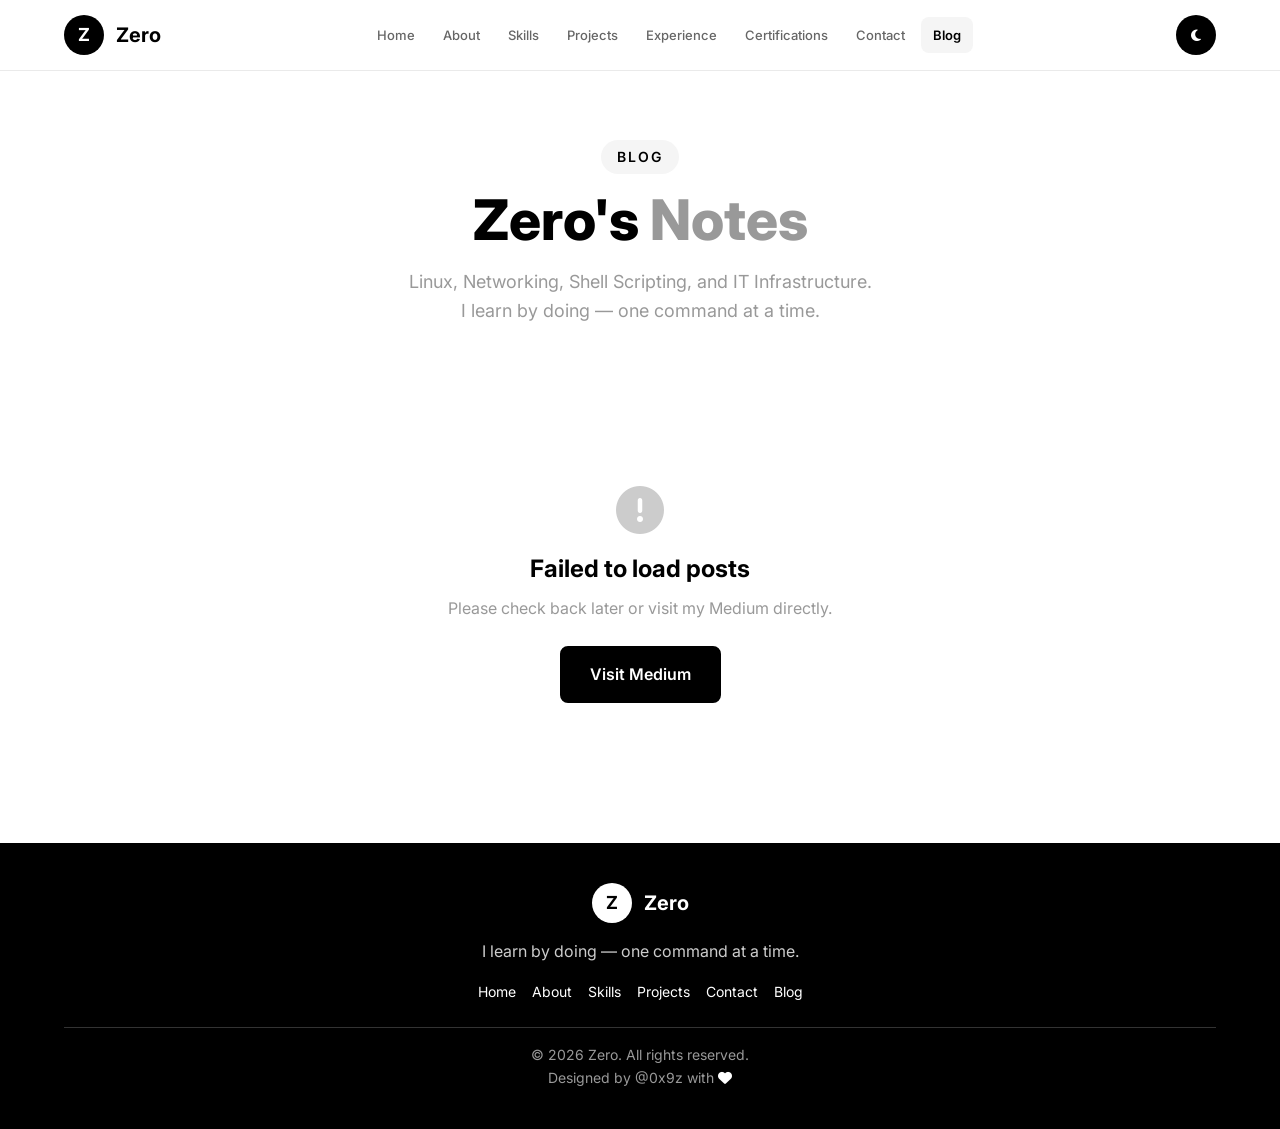
<file: index.html>
<!DOCTYPE html>
<html lang="en">
<head>
    <meta charset="UTF-8">
    <meta name="viewport" content="width=device-width, initial-scale=1.0, viewport-fit=cover, maximum-scale=5">
    <meta name="format-detection" content="telephone=no">
    <meta name="mobile-web-app-capable" content="yes">
    <meta name="apple-mobile-web-app-capable" content="yes">
    <meta name="apple-mobile-web-app-status-bar-style" content="default">
    <title>Zero - Blog | Linux & IT Infrastructure</title>
    <meta name="description" content="Zero's Blog - Linux, Networking, Shell Scripting, CCNA Journey, and IT Infrastructure tutorials.">
    <meta name="keywords" content="Zero.ma, Linux, Networking, CCNA, Shell Scripting, IT Infrastructure, Blog, Zero, Morocco, Moroccan IT Portfolio, Moroccan IT Blog">
    <meta name="author" content="Zero">
    <meta name="theme-color" content="#000000">
    <meta name="robots" content="index, follow">
    <link rel="canonical" href="https://blog.zero.ma/">
    
    <!-- Preconnect -->
    <link rel="preconnect" href="https://fonts.googleapis.com">
    <link rel="preconnect" href="https://fonts.gstatic.com" crossorigin>
    <link rel="preconnect" href="https://cdnjs.cloudflare.com" crossorigin>
    <link rel="dns-prefetch" href="https://fonts.googleapis.com">
    <link rel="dns-prefetch" href="https://fonts.gstatic.com">
    <link rel="dns-prefetch" href="https://cdnjs.cloudflare.com">
    <link rel="dns-prefetch" href="https://api.rss2json.com">
    
    <!-- Open Graph -->
    <meta property="og:type" content="website">
    <meta property="og:site_name" content="Zero - Blog">
    <meta property="og:title" content="Zero - Linux & IT Infrastructure Blog">
    <meta property="og:description" content="Linux, Networking, Shell Scripting, CCNA Journey, and IT Infrastructure tutorials.">
    <meta property="og:url" content="https://blog.zero.ma/">
    <meta property="og:locale" content="en_US">
    <meta name="twitter:card" content="summary_large_image">
    <meta name="twitter:title" content="Zero - Linux & IT Infrastructure Blog">
    <meta name="twitter:description" content="Linux, Networking, Shell Scripting, and IT Infrastructure.">
    
    <!-- Fonts -->
    <link rel="preload" href="https://fonts.googleapis.com/css2?family=Inter:wght@400;500;600;700;800&display=swap" as="style">
    <link rel="stylesheet" href="https://fonts.googleapis.com/css2?family=Inter:wght@400;500;600;700;800&display=swap">
    <link rel="stylesheet" href="https://cdnjs.cloudflare.com/ajax/libs/font-awesome/6.4.0/css/all.min.css">

    <!-- PWA Manifest -->
    <link rel="manifest" href="manifest.json">
    
    <!-- Favicon -->
    <link rel="icon" type="image/svg+xml" href="../favicon.svg">
    <link rel="apple-touch-icon" href="../favicon.svg">
    
    <!-- Critical CSS -->
    <style>
        *,*::before,*::after{box-sizing:border-box;margin:0;padding:0}
        html{scroll-behavior:smooth}
        body{font-family:'Inter',-apple-system,BlinkMacSystemFont,'Segoe UI',sans-serif;background:#ffffff;color:#444444;line-height:1.6;overflow-x:hidden}
        .loading-screen{position:fixed;inset:0;background:#ffffff;display:flex;align-items:center;justify-content:center;z-index:1040}
        .loader-ring{width:50px;height:50px;border:3px solid #eaeaea;border-top-color:#000000;border-radius:50%;animation:spin 0.8s linear infinite}
        @keyframes spin{to{transform:rotate(360deg)}}
    </style>
    
    <!-- Blog CSS -->
    <link rel="stylesheet" href="blog.css">
</head>
<body>
    <!-- Loading Screen -->
    <div id="loading-screen" class="loading-screen">
        <div class="loader-ring"></div>
    </div>

    <!-- Navigation -->
    <nav class="navbar" id="navbar">
        <div class="nav-container">
            <a href="https://zero.ma" class="nav-brand">
                <span class="brand-icon">Z</span>
                <span class="brand-text">Zero</span>
            </a>
            
            <div class="nav-menu" id="nav-menu">
                <a href="https://zero.ma" class="nav-link">Home</a>
                <a href="https://zero.ma/#about" class="nav-link">About</a>
                <a href="https://zero.ma/#skills" class="nav-link">Skills</a>
                <a href="https://zero.ma/#projects" class="nav-link">Projects</a>
                <a href="https://zero.ma/#experience" class="nav-link">Experience</a>
                <a href="https://zero.ma/#certifications" class="nav-link">Certifications</a>
                <a href="https://zero.ma/#contact" class="nav-link">Contact</a>
                <a href="https://blog.zero.ma" class="nav-link active">Blog</a>
            </div>
            
            <div class="nav-controls">
                <button class="theme-toggle" id="theme-toggle" aria-label="Toggle theme">
                    <i class="fas fa-moon" aria-hidden="true"></i>
                </button>
                <button class="nav-toggle" id="nav-toggle" aria-label="Toggle navigation">
                    <span></span>
                    <span></span>
                    <span></span>
                </button>
            </div>
        </div>
    </nav>

    <!-- Blog Header -->
    <header class="blog-header">
        <div class="container">
            <div class="blog-header-content">
                <span class="section-tag">Blog</span>
                <h1 class="blog-title">Zero's <span>Notes</span></h1>
                <p class="blog-subtitle">
                    Linux, Networking, Shell Scripting, and IT Infrastructure.<br>
                    I learn by doing — one command at a time.
                </p>
            </div>
        </div>
    </header>

    <!-- Blog Posts Grid -->
    <main class="blog-main">
        <div class="container">
            <!-- Posts will be loaded here -->
            <div class="blog-grid" id="blog-grid">
                <!-- Loading skeleton -->
                <div class="skeleton-card"></div>
                <div class="skeleton-card"></div>
                <div class="skeleton-card"></div>
                <div class="skeleton-card"></div>
                <div class="skeleton-card"></div>
                <div class="skeleton-card"></div>
            </div>
            
            <!-- Error message -->
            <div class="blog-error" id="blog-error" style="display:none;">
                <i class="fas fa-exclamation-circle"></i>
                <h3>Failed to load posts</h3>
                <p>Please check back later or visit my Medium directly.</p>
                <a href="https://medium.com/@0x9z" target="_blank" rel="noopener noreferrer" class="btn btn-primary">
                    Visit Medium
                </a>
            </div>
        </div>
    </main>

    <!-- Footer -->
    <footer class="footer">
        <div class="container">
            <div class="footer-content">
                <div class="footer-brand">
                    <span class="brand-icon">Z</span>
                    <span class="brand-text">Zero</span>
                </div>
                <p class="footer-text">
                    I learn by doing — one command at a time.
                </p>
                <nav class="footer-links">
                    <a href="https://zero.ma">Home</a>
                    <a href="https://zero.ma/#about">About</a>
                    <a href="https://zero.ma/#skills">Skills</a>
                    <a href="https://zero.ma/#projects">Projects</a>
                    <a href="https://zero.ma/#contact">Contact</a>
                    <a href="https://blog.zero.ma">Blog</a>
                </nav>
            </div>
            <div class="footer-bottom">
                <p>&copy; 2026 Zero. All rights reserved.</p>
                <p>Designed by @0x9z with <i class="fas fa-heart"></i></p>
            </div>
        </div>
    </footer>

    <!-- Back to Top -->
    <button class="back-to-top" id="back-to-top" aria-label="Back to top">
        <i class="fas fa-arrow-up"></i>
    </button>

    <!-- Blog JS -->
    <script src="blog.js"></script>
</body>
</html>
</file>
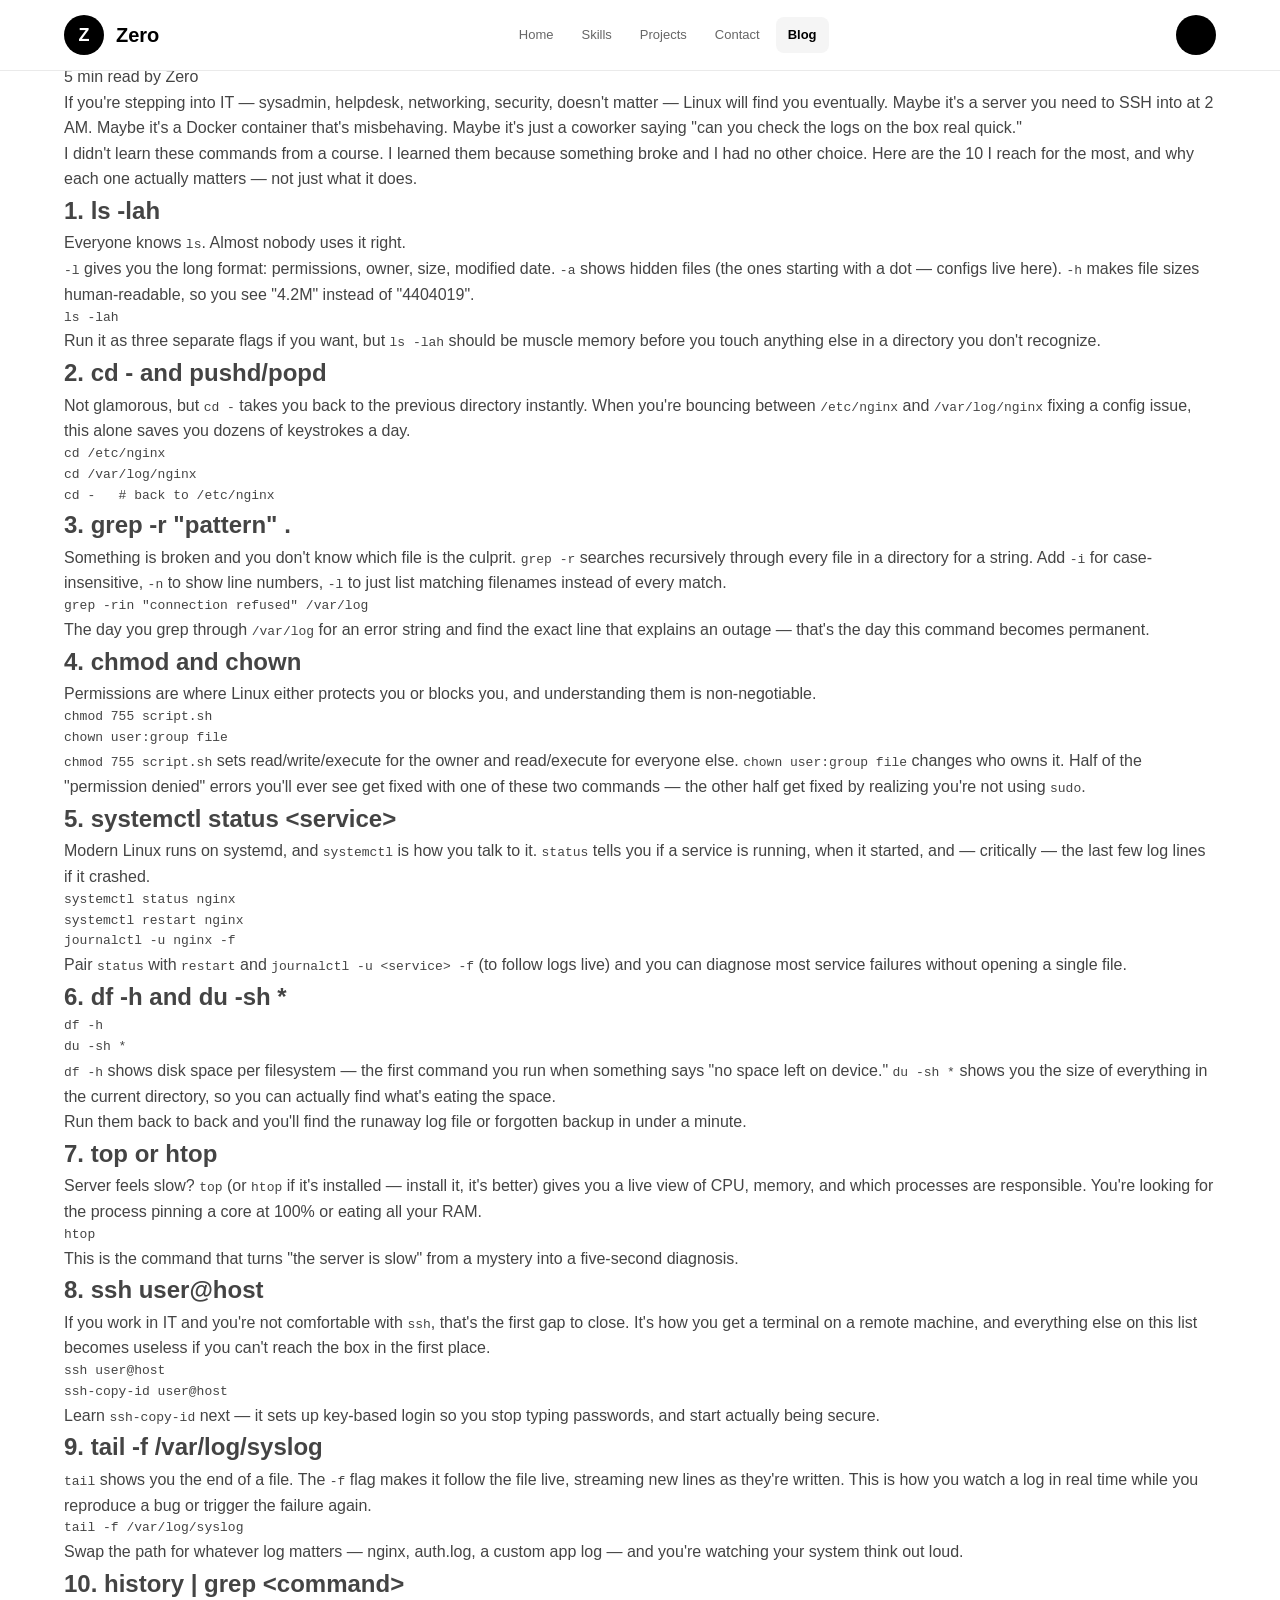
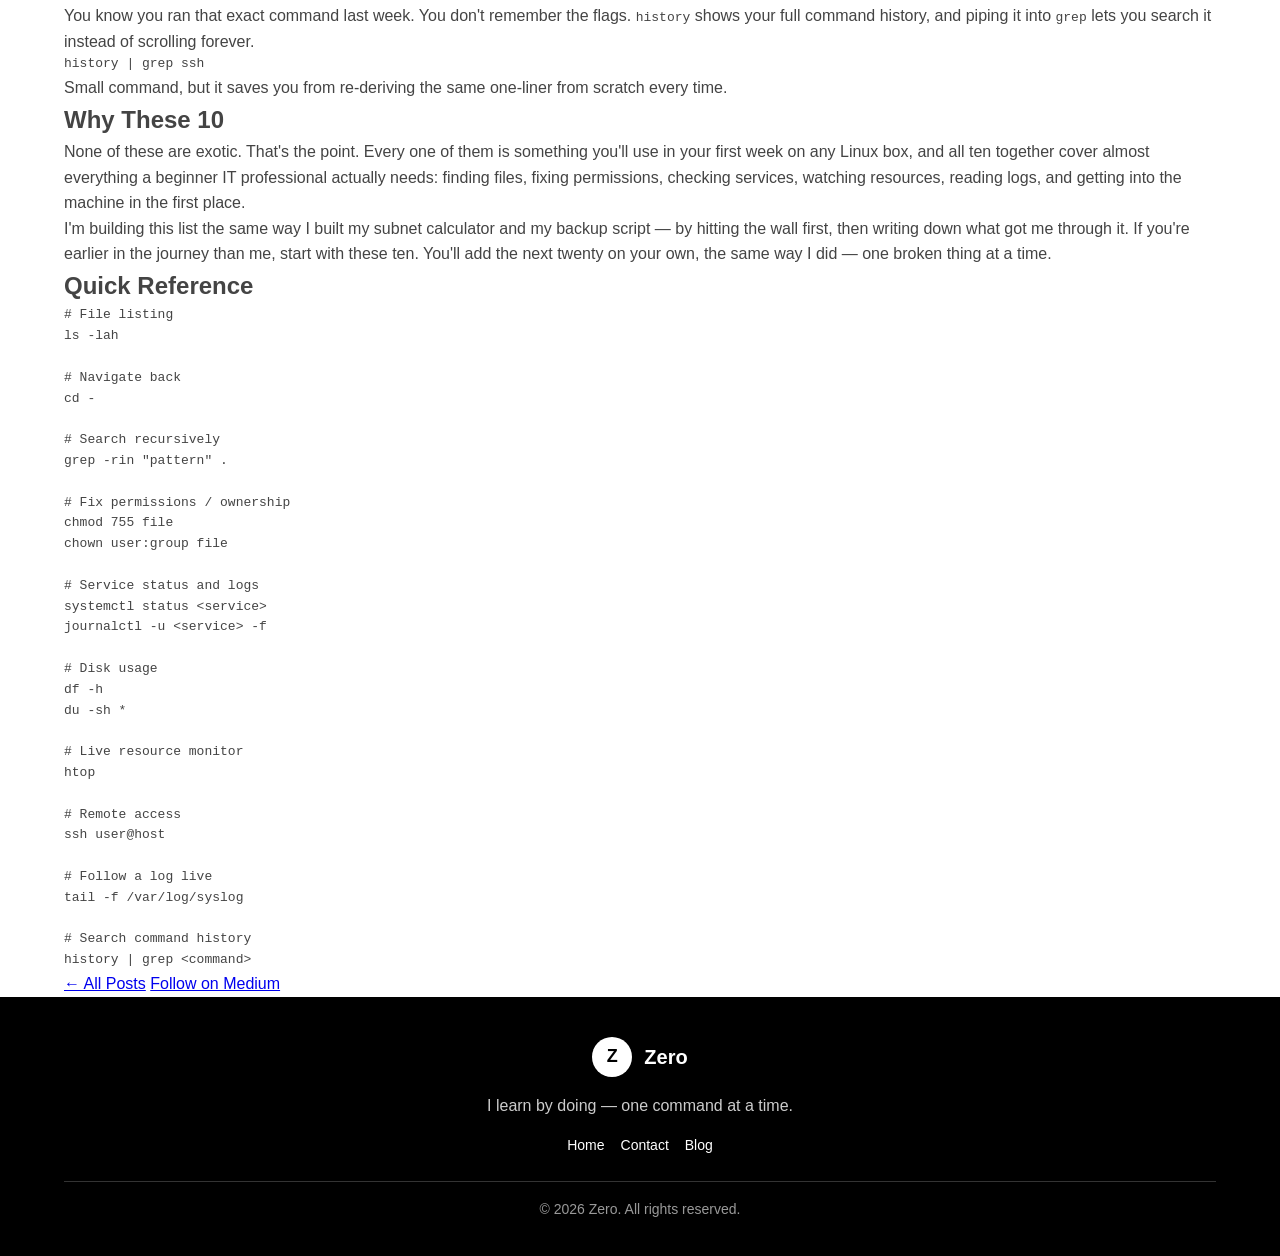
<file: posts/10-linux-commands.html>
<!DOCTYPE html>
<html lang="en">
<head>
    <meta charset="UTF-8">
    <meta name="viewport" content="width=device-width, initial-scale=1.0">
    <title>10 Linux Commands Every IT Professional Must Know — Zero's Blog</title>
    <meta name="description" content="10 Linux Commands Every IT Professional Must Know">
    <link rel="stylesheet" href="../blog.css">
    <link rel="icon" href="../favicon.svg" type="image/svg+xml">
</head>
<body>
    <header class="site-header">
        <a href="../index.html" class="back-link">← Back to Blog</a>
    </header>

    <main class="container">
        <article class="post">
            <header class="post-header">
                <h1>10 Linux Commands Every IT Professional Must Know</h1>

                <div class="post-meta">
                    <span class="date"></span>
                    <span class="read-time">5 min read</span>
                    <span class="author">by Zero</span>
                </div>

            </header>

            <div class="post-content">

<p>If you're stepping into IT — sysadmin, helpdesk, networking, security, doesn't matter — Linux will find you eventually. Maybe it's a server you need to SSH into at 2 AM. Maybe it's a Docker container that's misbehaving. Maybe it's just a coworker saying "can you check the logs on the box real quick."</p>
<p>I didn't learn these commands from a course. I learned them because something broke and I had no other choice. Here are the 10 I reach for the most, and why each one actually matters — not just what it does.</p>

<h2>1. ls -lah</h2>
<p>Everyone knows <code>ls</code>. Almost nobody uses it right.</p>
<p><code>-l</code> gives you the long format: permissions, owner, size, modified date. <code>-a</code> shows hidden files (the ones starting with a dot — configs live here). <code>-h</code> makes file sizes human-readable, so you see "4.2M" instead of "4404019".</p>
<pre><code>ls -lah</code></pre>
<p>Run it as three separate flags if you want, but <code>ls -lah</code> should be muscle memory before you touch anything else in a directory you don't recognize.</p>

<h2>2. cd - and pushd/popd</h2>
<p>Not glamorous, but <code>cd -</code> takes you back to the previous directory instantly. When you're bouncing between <code>/etc/nginx</code> and <code>/var/log/nginx</code> fixing a config issue, this alone saves you dozens of keystrokes a day.</p>
<pre><code>cd /etc/nginx
cd /var/log/nginx
cd -   # back to /etc/nginx</code></pre>

<h2>3. grep -r "pattern" .</h2>
<p>Something is broken and you don't know which file is the culprit. <code>grep -r</code> searches recursively through every file in a directory for a string. Add <code>-i</code> for case-insensitive, <code>-n</code> to show line numbers, <code>-l</code> to just list matching filenames instead of every match.</p>
<pre><code>grep -rin "connection refused" /var/log</code></pre>
<p>The day you grep through <code>/var/log</code> for an error string and find the exact line that explains an outage — that's the day this command becomes permanent.</p>

<h2>4. chmod and chown</h2>
<p>Permissions are where Linux either protects you or blocks you, and understanding them is non-negotiable.</p>
<pre><code>chmod 755 script.sh
chown user:group file</code></pre>
<p><code>chmod 755 script.sh</code> sets read/write/execute for the owner and read/execute for everyone else. <code>chown user:group file</code> changes who owns it. Half of the "permission denied" errors you'll ever see get fixed with one of these two commands — the other half get fixed by realizing you're not using <code>sudo</code>.</p>

<h2>5. systemctl status &lt;service&gt;</h2>
<p>Modern Linux runs on systemd, and <code>systemctl</code> is how you talk to it. <code>status</code> tells you if a service is running, when it started, and — critically — the last few log lines if it crashed.</p>
<pre><code>systemctl status nginx
systemctl restart nginx
journalctl -u nginx -f</code></pre>
<p>Pair <code>status</code> with <code>restart</code> and <code>journalctl -u &lt;service&gt; -f</code> (to follow logs live) and you can diagnose most service failures without opening a single file.</p>

<h2>6. df -h and du -sh *</h2>
<pre><code>df -h
du -sh *</code></pre>
<p><code>df -h</code> shows disk space per filesystem — the first command you run when something says "no space left on device." <code>du -sh *</code> shows you the size of everything in the current directory, so you can actually find what's eating the space.</p>
<p>Run them back to back and you'll find the runaway log file or forgotten backup in under a minute.</p>

<h2>7. top or htop</h2>
<p>Server feels slow? <code>top</code> (or <code>htop</code> if it's installed — install it, it's better) gives you a live view of CPU, memory, and which processes are responsible. You're looking for the process pinning a core at 100% or eating all your RAM.</p>
<pre><code>htop</code></pre>
<p>This is the command that turns "the server is slow" from a mystery into a five-second diagnosis.</p>

<h2>8. ssh user@host</h2>
<p>If you work in IT and you're not comfortable with <code>ssh</code>, that's the first gap to close. It's how you get a terminal on a remote machine, and everything else on this list becomes useless if you can't reach the box in the first place.</p>
<pre><code>ssh user@host
ssh-copy-id user@host</code></pre>
<p>Learn <code>ssh-copy-id</code> next — it sets up key-based login so you stop typing passwords, and start actually being secure.</p>

<h2>9. tail -f /var/log/syslog</h2>
<p><code>tail</code> shows you the end of a file. The <code>-f</code> flag makes it follow the file live, streaming new lines as they're written. This is how you watch a log in real time while you reproduce a bug or trigger the failure again.</p>
<pre><code>tail -f /var/log/syslog</code></pre>
<p>Swap the path for whatever log matters — nginx, auth.log, a custom app log — and you're watching your system think out loud.</p>

<h2>10. history | grep &lt;command&gt;</h2>
<p>You know you ran that exact command last week. You don't remember the flags. <code>history</code> shows your full command history, and piping it into <code>grep</code> lets you search it instead of scrolling forever.</p>
<pre><code>history | grep ssh</code></pre>
<p>Small command, but it saves you from re-deriving the same one-liner from scratch every time.</p>

<h2>Why These 10</h2>
<p>None of these are exotic. That's the point. Every one of them is something you'll use in your first week on any Linux box, and all ten together cover almost everything a beginner IT professional actually needs: finding files, fixing permissions, checking services, watching resources, reading logs, and getting into the machine in the first place.</p>
<p>I'm building this list the same way I built my subnet calculator and my backup script — by hitting the wall first, then writing down what got me through it. If you're earlier in the journey than me, start with these ten. You'll add the next twenty on your own, the same way I did — one broken thing at a time.</p>

<h2>Quick Reference</h2>
<pre><code># File listing
ls -lah

# Navigate back
cd -

# Search recursively
grep -rin "pattern" .

# Fix permissions / ownership
chmod 755 file
chown user:group file

# Service status and logs
systemctl status &lt;service&gt;
journalctl -u &lt;service&gt; -f

# Disk usage
df -h
du -sh *

# Live resource monitor
htop

# Remote access
ssh user@host

# Follow a log live
tail -f /var/log/syslog

# Search command history
history | grep &lt;command&gt;</code></pre>

            </div>

            <footer class="post-footer">
                <a href="../index.html">← All Posts</a>
                <a href="https://medium.com/@0x9z" target="_blank">Follow on Medium</a>
            </footer>
        </article>
    </main>
    <script src="post.js"></script>
</body>
</html>
</file>
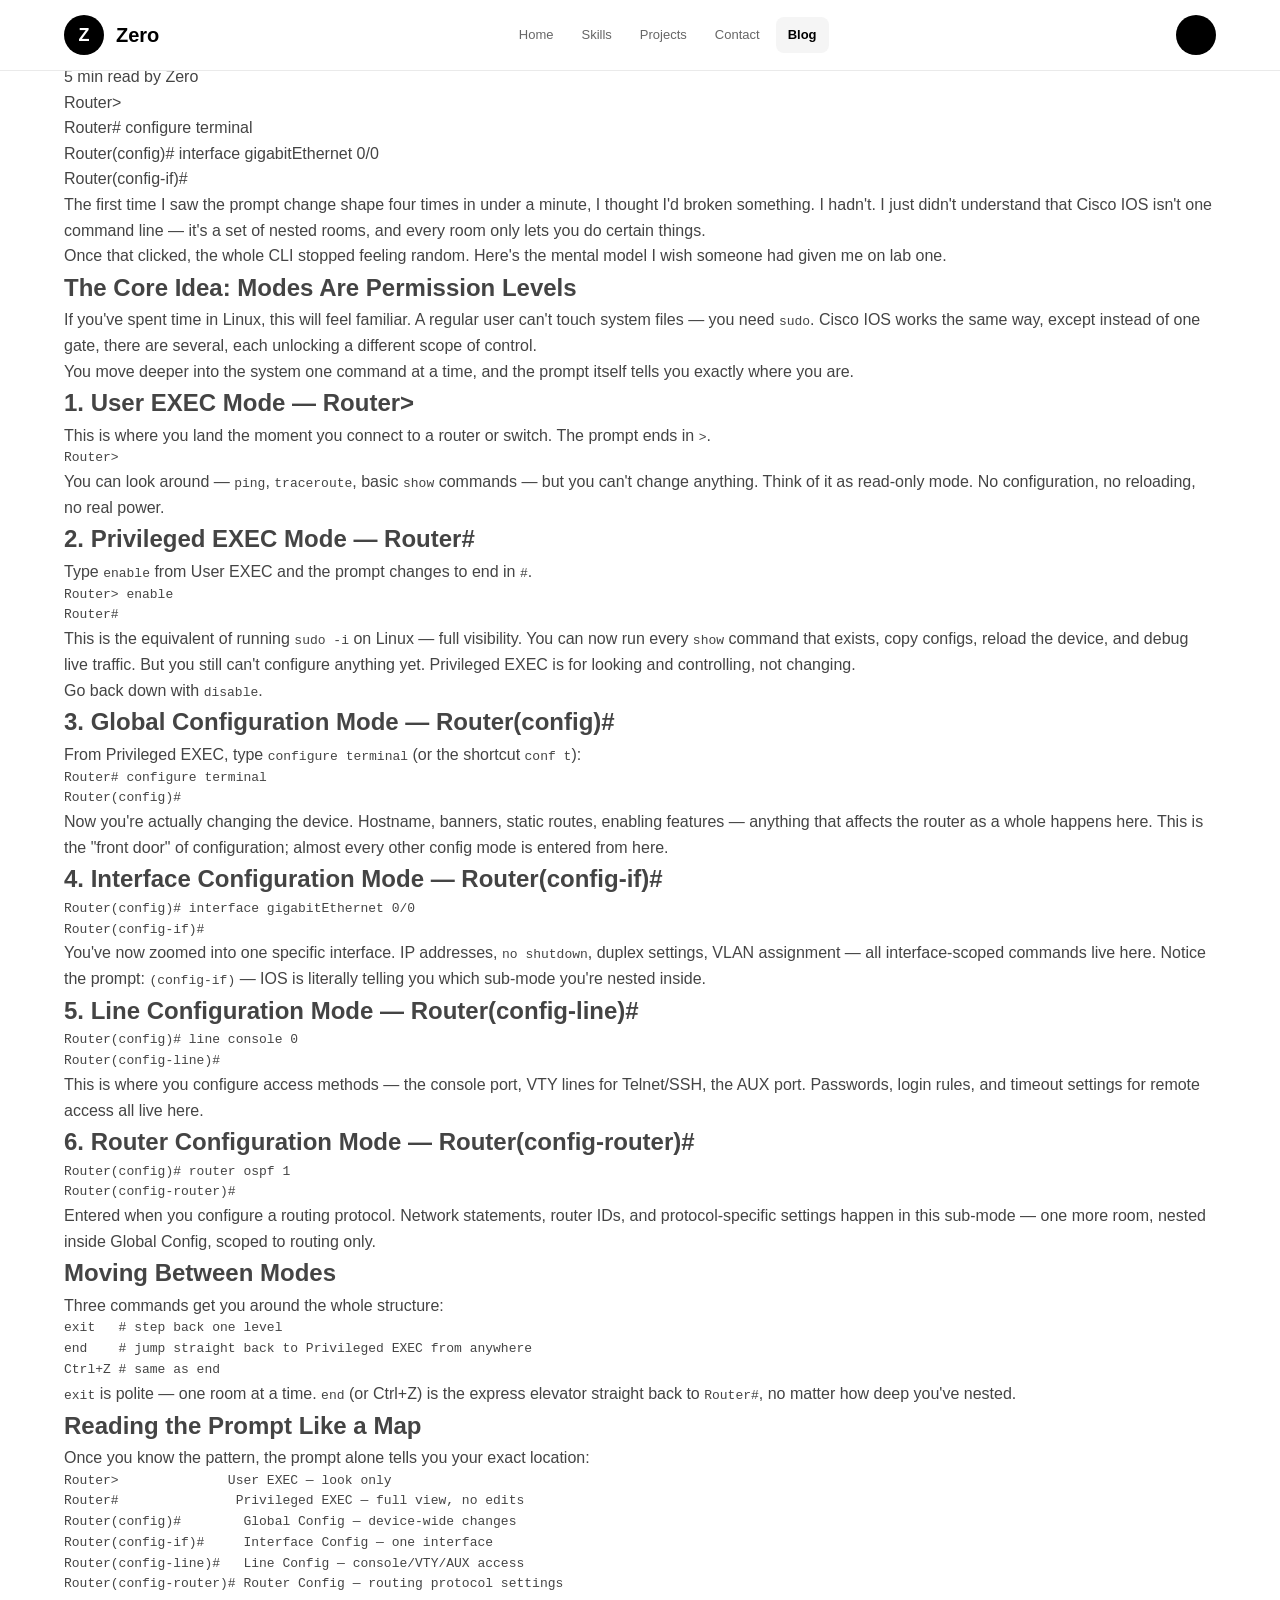
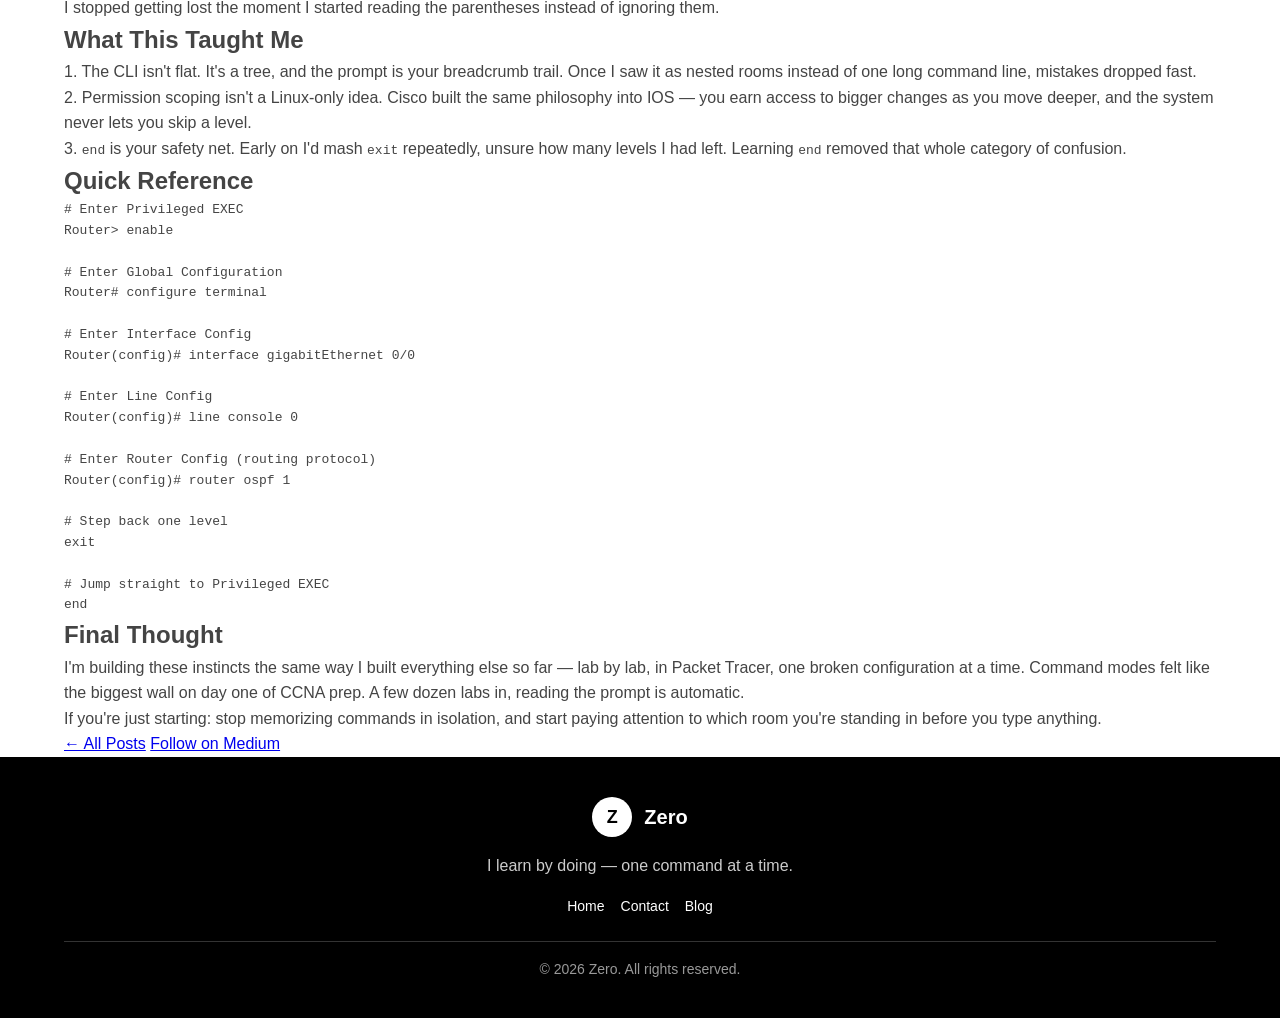
<file: posts/cisco-ios-modes.html>
<!DOCTYPE html>
<html lang="en">
<head>
    <meta charset="UTF-8">
    <meta name="viewport" content="width=device-width, initial-scale=1.0">
    <title>Mastering Cisco IOS Command Modes — Zero's Blog</title>
    <meta name="description" content="Mastering Cisco IOS Command Modes">
    <link rel="stylesheet" href="../blog.css">
    <link rel="icon" href="../favicon.svg" type="image/svg+xml">
</head>
<body>
    <header class="site-header">
        <a href="../index.html" class="back-link">← Back to Blog</a>
    </header>

    <main class="container">
        <article class="post">
            <header class="post-header">
                <h1>Mastering Cisco IOS Command Modes</h1>

                <div class="post-meta">
                    <span class="date"></span>
                    <span class="read-time">5 min read</span>
                    <span class="author">by Zero</span>
                </div>

            </header>

            <div class="post-content">

<p>Router&gt;</p>
<p>Router# configure terminal</p>
<p>Router(config)# interface gigabitEthernet 0/0</p>
<p>Router(config-if)#</p>
<p>The first time I saw the prompt change shape four times in under a minute, I thought I'd broken something. I hadn't. I just didn't understand that Cisco IOS isn't one command line — it's a set of nested rooms, and every room only lets you do certain things.</p>
<p>Once that clicked, the whole CLI stopped feeling random. Here's the mental model I wish someone had given me on lab one.</p>

<h2>The Core Idea: Modes Are Permission Levels</h2>
<p>If you've spent time in Linux, this will feel familiar. A regular user can't touch system files — you need <code>sudo</code>. Cisco IOS works the same way, except instead of one gate, there are several, each unlocking a different scope of control.</p>
<p>You move deeper into the system one command at a time, and the prompt itself tells you exactly where you are.</p>

<h2>1. User EXEC Mode — Router&gt;</h2>
<p>This is where you land the moment you connect to a router or switch. The prompt ends in <code>&gt;</code>.</p>
<pre><code>Router&gt;</code></pre>
<p>You can look around — <code>ping</code>, <code>traceroute</code>, basic <code>show</code> commands — but you can't change anything. Think of it as read-only mode. No configuration, no reloading, no real power.</p>

<h2>2. Privileged EXEC Mode — Router#</h2>
<p>Type <code>enable</code> from User EXEC and the prompt changes to end in <code>#</code>.</p>
<pre><code>Router&gt; enable
Router#</code></pre>
<p>This is the equivalent of running <code>sudo -i</code> on Linux — full visibility. You can now run every <code>show</code> command that exists, copy configs, reload the device, and debug live traffic. But you still can't configure anything yet. Privileged EXEC is for looking and controlling, not changing.</p>
<p>Go back down with <code>disable</code>.</p>

<h2>3. Global Configuration Mode — Router(config)#</h2>
<p>From Privileged EXEC, type <code>configure terminal</code> (or the shortcut <code>conf t</code>):</p>
<pre><code>Router# configure terminal
Router(config)#</code></pre>
<p>Now you're actually changing the device. Hostname, banners, static routes, enabling features — anything that affects the router as a whole happens here. This is the "front door" of configuration; almost every other config mode is entered from here.</p>

<h2>4. Interface Configuration Mode — Router(config-if)#</h2>
<pre><code>Router(config)# interface gigabitEthernet 0/0
Router(config-if)#</code></pre>
<p>You've now zoomed into one specific interface. IP addresses, <code>no shutdown</code>, duplex settings, VLAN assignment — all interface-scoped commands live here. Notice the prompt: <code>(config-if)</code> — IOS is literally telling you which sub-mode you're nested inside.</p>

<h2>5. Line Configuration Mode — Router(config-line)#</h2>
<pre><code>Router(config)# line console 0
Router(config-line)#</code></pre>
<p>This is where you configure access methods — the console port, VTY lines for Telnet/SSH, the AUX port. Passwords, login rules, and timeout settings for remote access all live here.</p>

<h2>6. Router Configuration Mode — Router(config-router)#</h2>
<pre><code>Router(config)# router ospf 1
Router(config-router)#</code></pre>
<p>Entered when you configure a routing protocol. Network statements, router IDs, and protocol-specific settings happen in this sub-mode — one more room, nested inside Global Config, scoped to routing only.</p>

<h2>Moving Between Modes</h2>
<p>Three commands get you around the whole structure:</p>
<pre><code>exit   # step back one level
end    # jump straight back to Privileged EXEC from anywhere
Ctrl+Z # same as end</code></pre>
<p><code>exit</code> is polite — one room at a time. <code>end</code> (or Ctrl+Z) is the express elevator straight back to <code>Router#</code>, no matter how deep you've nested.</p>

<h2>Reading the Prompt Like a Map</h2>
<p>Once you know the pattern, the prompt alone tells you your exact location:</p>
<pre><code>Router&gt;              User EXEC — look only
Router#               Privileged EXEC — full view, no edits
Router(config)#        Global Config — device-wide changes
Router(config-if)#     Interface Config — one interface
Router(config-line)#   Line Config — console/VTY/AUX access
Router(config-router)# Router Config — routing protocol settings</code></pre>
<p>I stopped getting lost the moment I started reading the parentheses instead of ignoring them.</p>

<h2>What This Taught Me</h2>
<p>1. The CLI isn't flat. It's a tree, and the prompt is your breadcrumb trail. Once I saw it as nested rooms instead of one long command line, mistakes dropped fast.</p>
<p>2. Permission scoping isn't a Linux-only idea. Cisco built the same philosophy into IOS — you earn access to bigger changes as you move deeper, and the system never lets you skip a level.</p>
<p>3. <code>end</code> is your safety net. Early on I'd mash <code>exit</code> repeatedly, unsure how many levels I had left. Learning <code>end</code> removed that whole category of confusion.</p>

<h2>Quick Reference</h2>
<pre><code># Enter Privileged EXEC
Router&gt; enable

# Enter Global Configuration
Router# configure terminal

# Enter Interface Config
Router(config)# interface gigabitEthernet 0/0

# Enter Line Config
Router(config)# line console 0

# Enter Router Config (routing protocol)
Router(config)# router ospf 1

# Step back one level
exit

# Jump straight to Privileged EXEC
end</code></pre>

<h2>Final Thought</h2>
<p>I'm building these instincts the same way I built everything else so far — lab by lab, in Packet Tracer, one broken configuration at a time. Command modes felt like the biggest wall on day one of CCNA prep. A few dozen labs in, reading the prompt is automatic.</p>
<p>If you're just starting: stop memorizing commands in isolation, and start paying attention to which room you're standing in before you type anything.</p>

            </div>

            <footer class="post-footer">
                <a href="../index.html">← All Posts</a>
                <a href="https://medium.com/@0x9z" target="_blank">Follow on Medium</a>
            </footer>
        </article>
    </main>
    <script src="post.js"></script>
</body>
</html>
</file>
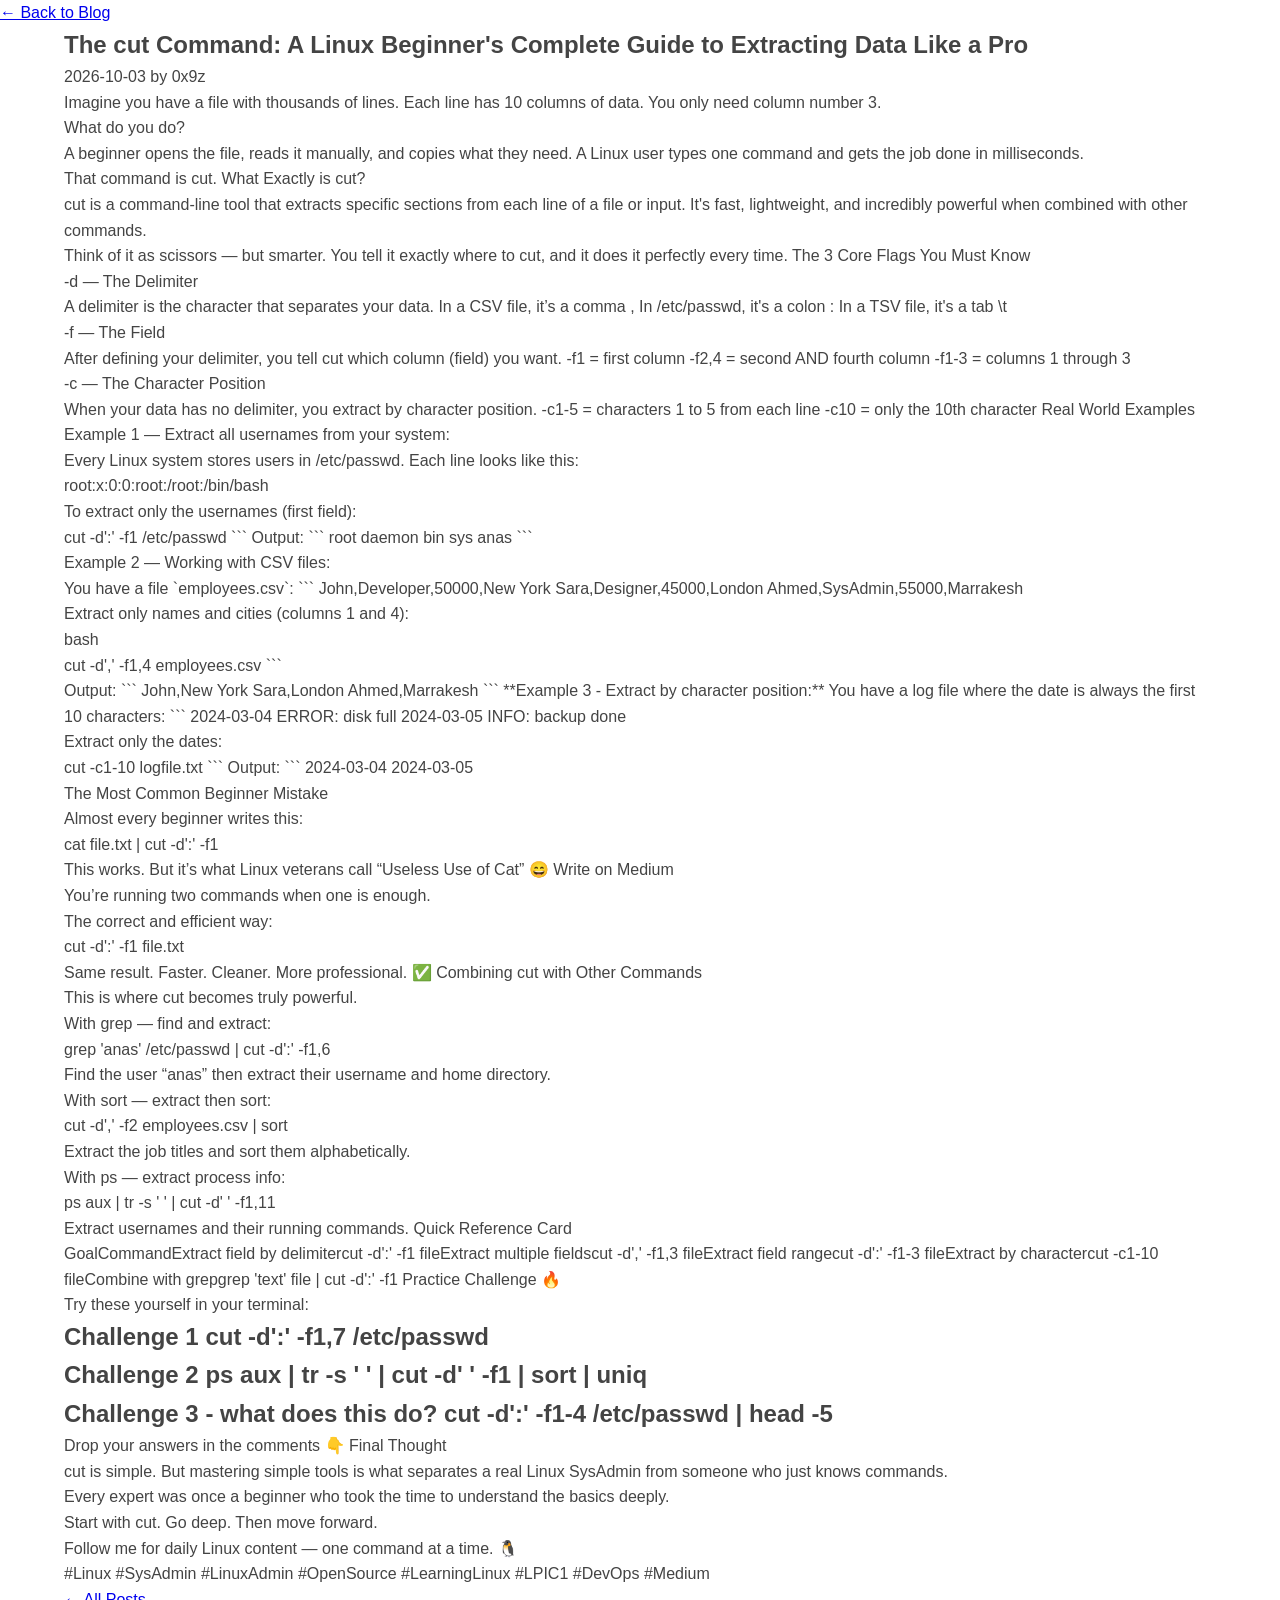
<file: posts/CUT-Command.html>
<!DOCTYPE html>
<html lang="en">
<head>
    <meta charset="UTF-8">
    <meta name="viewport" content="width=device-width, initial-scale=1.0">
    <title>The cut Command: A Linux Beginner's Complete Guide to Extracting Data Like a Pro — Zero's Blog</title>
    <link rel="stylesheet" href="../blog.css">
    <link rel="icon" href="../favicon.svg" type="image/svg+xml">
</head>
<body>
    <header class="site-header">
        <a href="../index.html" class="back-link">← Back to Blog</a>
    </header>

    <main class="container">
        <article class="post">
            <header class="post-header">
                <h1>The cut Command: A Linux Beginner's Complete Guide to Extracting Data Like a Pro</h1>
                <div class="post-meta">
                    <span class="date">2026-10-03</span>
                    <span class="author">by 0x9z</span>
                </div>
            </header>

            <div class="post-content">
<p>Imagine you have a file with thousands of lines. Each line has 10 columns of data. You only need column number 3.</p>
<p>What do you do?</p>
<p>A beginner opens the file, reads it manually, and copies what they need. A Linux user types one command and gets the job done in milliseconds.</p>
<p>That command is cut.
What Exactly is cut?</p>
<p>cut is a command-line tool that extracts specific sections from each line of a file or input. It's fast, lightweight, and incredibly powerful when combined with other commands.</p>
<p>Think of it as scissors — but smarter. You tell it exactly where to cut, and it does it perfectly every time.
The 3 Core Flags You Must Know</p>
<p>-d — The Delimiter</p>
<p>A delimiter is the character that separates your data. In a CSV file, it’s a comma , In /etc/passwd, it's a colon : In a TSV file, it's a tab \t</p>
<p>-f — The Field</p>
<p>After defining your delimiter, you tell cut which column (field) you want. -f1 = first column -f2,4 = second AND fourth column -f1-3 = columns 1 through 3</p>
<p>-c — The Character Position</p>
<p>When your data has no delimiter, you extract by character position. -c1-5 = characters 1 to 5 from each line -c10 = only the 10th character
Real World Examples</p>
<p>Example 1 — Extract all usernames from your system:</p>
<p>Every Linux system stores users in /etc/passwd. Each line looks like this:</p>
<p>root:x:0:0:root:/root:/bin/bash</p>
<p>To extract only the usernames (first field):</p>
<p>cut -d':' -f1 /etc/passwd
```
Output:
```
root
daemon
bin
sys
anas
```</p>
<p>Example 2 — Working with CSV files:</p>
<p>You have a file `employees.csv`:
```
John,Developer,50000,New York
Sara,Designer,45000,London
Ahmed,SysAdmin,55000,Marrakesh</p>
<p>Extract only names and cities (columns 1 and 4):</p>
<p>bash</p>
<p>cut -d',' -f1,4 employees.csv
```</p>
<p>Output:
```
John,New York
Sara,London
Ahmed,Marrakesh
```
**Example 3 - Extract by character position:**
You have a log file where the date is always the first 10 characters:
```
2024-03-04 ERROR: disk full
2024-03-05 INFO: backup done</p>
<p>Extract only the dates:</p>
<p>cut -c1-10 logfile.txt
```
Output:
```
2024-03-04
2024-03-05</p>
<p>The Most Common Beginner Mistake</p>
<p>Almost every beginner writes this:</p>
<p>cat file.txt | cut -d':' -f1</p>
<p>This works. But it’s what Linux veterans call “Useless Use of Cat” 😄
Write on Medium</p>
<p>You’re running two commands when one is enough.</p>
<p>The correct and efficient way:</p>
<p>cut -d':' -f1 file.txt</p>
<p>Same result. Faster. Cleaner. More professional. ✅
Combining cut with Other Commands</p>
<p>This is where cut becomes truly powerful.</p>
<p>With grep — find and extract:</p>
<p>grep 'anas' /etc/passwd | cut -d':' -f1,6</p>
<p>Find the user “anas” then extract their username and home directory.</p>
<p>With sort — extract then sort:</p>
<p>cut -d',' -f2 employees.csv | sort</p>
<p>Extract the job titles and sort them alphabetically.</p>
<p>With ps — extract process info:</p>
<p>ps aux | tr -s ' ' | cut -d' ' -f1,11</p>
<p>Extract usernames and their running commands.
Quick Reference Card</p>
<p>GoalCommandExtract field by delimitercut -d':' -f1 fileExtract multiple fieldscut -d',' -f1,3 fileExtract field rangecut -d':' -f1-3 fileExtract by charactercut -c1-10 fileCombine with grepgrep 'text' file | cut -d':' -f1
Practice Challenge 🔥</p>
<p>Try these yourself in your terminal:</p>
<h1>Challenge 1
cut -d':' -f1,7 /etc/passwd</h1>
<h1>Challenge 2
ps aux | tr -s ' ' | cut -d' ' -f1 | sort | uniq</h1>
<h1>Challenge 3 - what does this do?
cut -d':' -f1-4 /etc/passwd | head -5</h1>
<p>Drop your answers in the comments 👇
Final Thought</p>
<p>cut is simple. But mastering simple tools is what separates a real Linux SysAdmin from someone who just knows commands.</p>
<p>Every expert was once a beginner who took the time to understand the basics deeply.</p>
<p>Start with cut. Go deep. Then move forward.</p>
<p>Follow me for daily Linux content — one command at a time. 🐧</p>
<p>#Linux #SysAdmin #LinuxAdmin #OpenSource #LearningLinux #LPIC1 #DevOps #Medium</p>

            </div>

            <footer class="post-footer">
                <a href="../index.html">← All Posts</a>
            </footer>
        </article>
    </main>
</body>
</html>
</file>
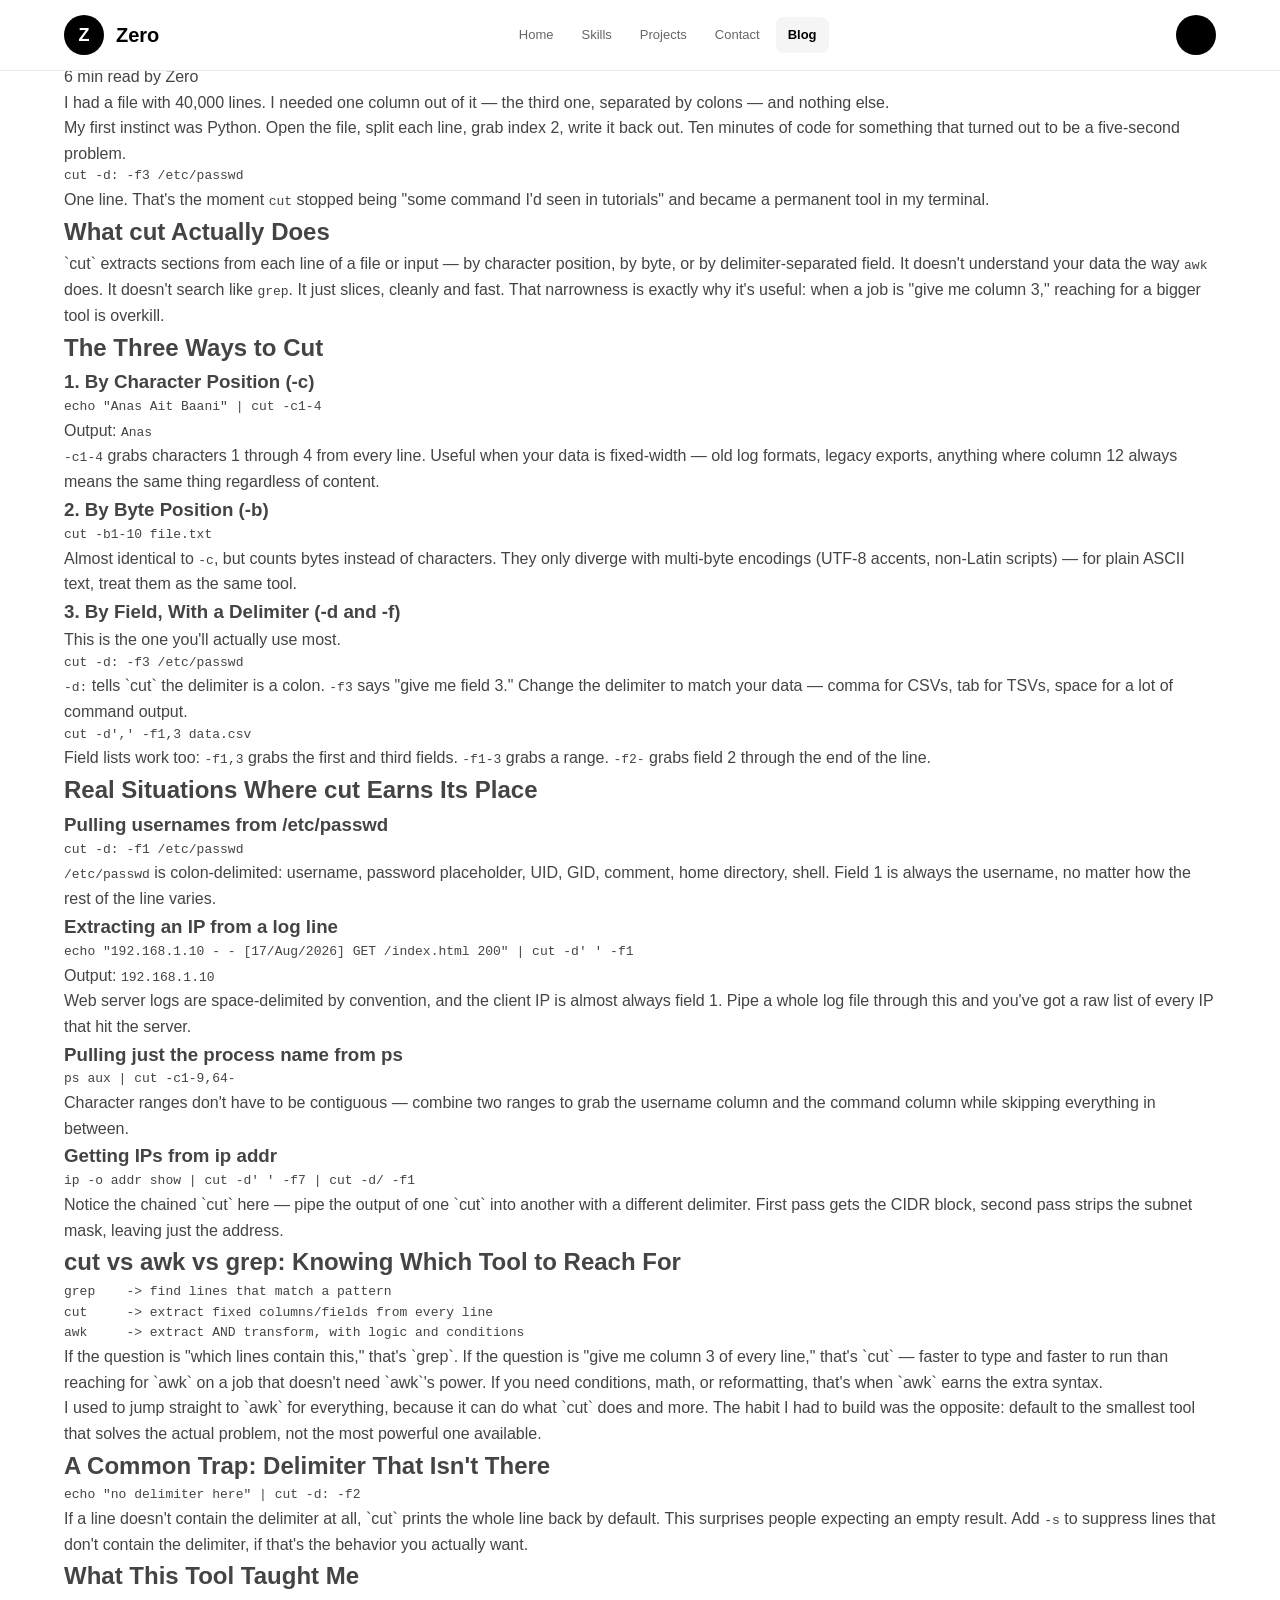
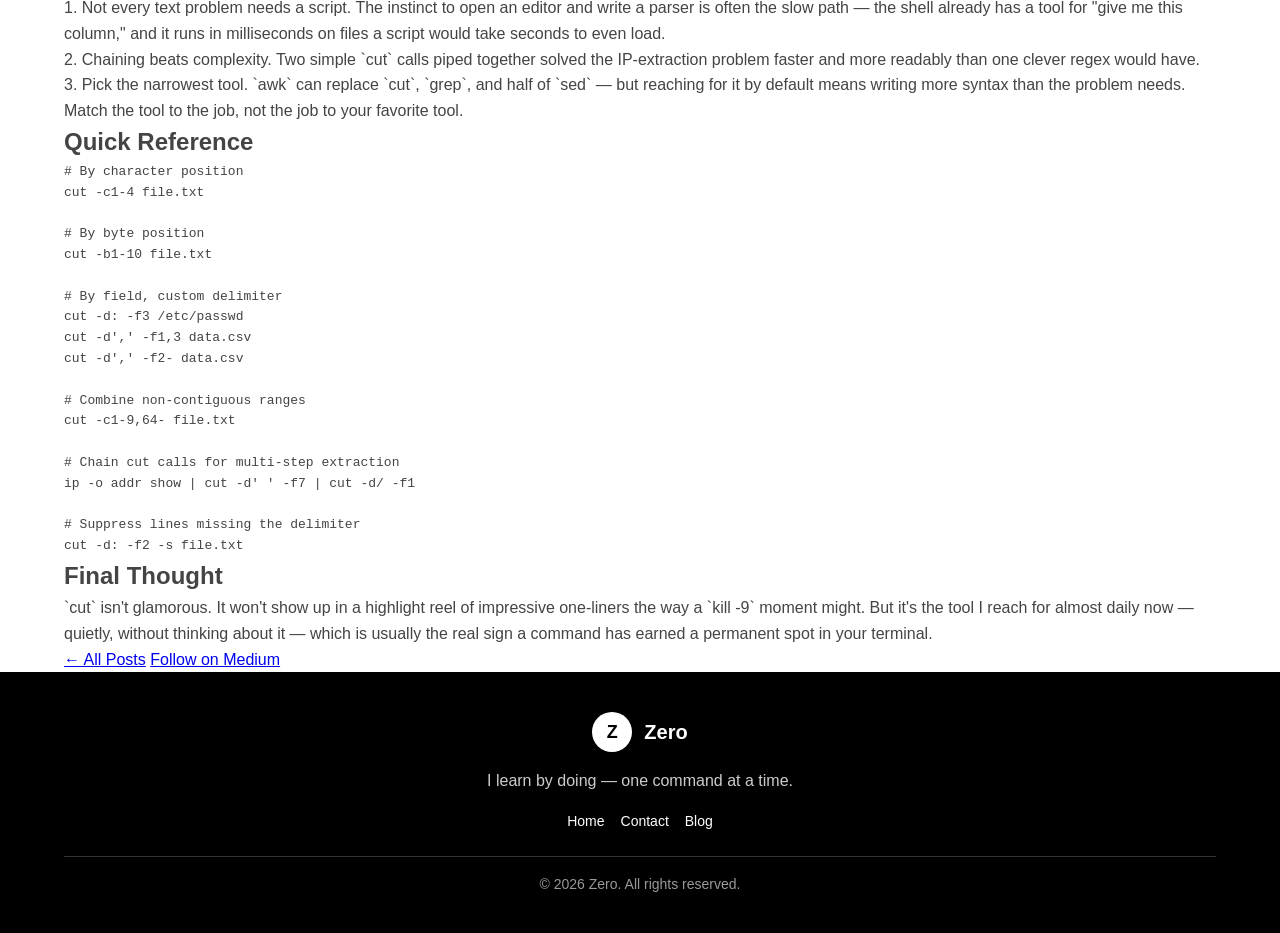
<file: posts/cut-command.html>
<!DOCTYPE html>
<html lang="en">
<head>
    <meta charset="UTF-8">
    <meta name="viewport" content="width=device-width, initial-scale=1.0">
    <title>The cut Command: A Linux Beginner's Complete Guide to Extracting Data Like a Pro — Zero's Blog</title>
    <meta name="description" content="The cut Command: A Linux Beginner's Complete Guide to Extracting Data Like a Pro">
    <link rel="stylesheet" href="../blog.css">
    <link rel="icon" href="../favicon.svg" type="image/svg+xml">
</head>
<body>
    <header class="site-header">
        <a href="../index.html" class="back-link">← Back to Blog</a>
    </header>

    <main class="container">
        <article class="post">
            <header class="post-header">
                <h1>The cut Command: A Linux Beginner's Complete Guide to Extracting Data Like a Pro</h1>

                <div class="post-meta">
                    <span class="date"></span>
                    <span class="read-time">6 min read</span>
                    <span class="author">by Zero</span>
                </div>

            </header>

            <div class="post-content">

<p>I had a file with 40,000 lines. I needed one column out of it — the third one, separated by colons — and nothing else.</p>
<p>My first instinct was Python. Open the file, split each line, grab index 2, write it back out. Ten minutes of code for something that turned out to be a five-second problem.</p>
<pre><code>cut -d: -f3 /etc/passwd</code></pre>
<p>One line. That's the moment <code>cut</code> stopped being "some command I'd seen in tutorials" and became a permanent tool in my terminal.</p>

<h2>What cut Actually Does</h2>
<p>`cut` extracts sections from each line of a file or input — by character position, by byte, or by delimiter-separated field. It doesn't understand your data the way <code>awk</code> does. It doesn't search like <code>grep</code>. It just slices, cleanly and fast. That narrowness is exactly why it's useful: when a job is "give me column 3," reaching for a bigger tool is overkill.</p>

<h2>The Three Ways to Cut</h2>

<h3>1. By Character Position (-c)</h3>
<pre><code>echo "Anas Ait Baani" | cut -c1-4</code></pre>
<p>Output: <code>Anas</code></p>
<p><code>-c1-4</code> grabs characters 1 through 4 from every line. Useful when your data is fixed-width — old log formats, legacy exports, anything where column 12 always means the same thing regardless of content.</p>

<h3>2. By Byte Position (-b)</h3>
<pre><code>cut -b1-10 file.txt</code></pre>
<p>Almost identical to <code>-c</code>, but counts bytes instead of characters. They only diverge with multi-byte encodings (UTF-8 accents, non-Latin scripts) — for plain ASCII text, treat them as the same tool.</p>

<h3>3. By Field, With a Delimiter (-d and -f)</h3>
<p>This is the one you'll actually use most.</p>
<pre><code>cut -d: -f3 /etc/passwd</code></pre>
<p><code>-d:</code> tells `cut` the delimiter is a colon. <code>-f3</code> says "give me field 3." Change the delimiter to match your data — comma for CSVs, tab for TSVs, space for a lot of command output.</p>
<pre><code>cut -d',' -f1,3 data.csv</code></pre>
<p>Field lists work too: <code>-f1,3</code> grabs the first and third fields. <code>-f1-3</code> grabs a range. <code>-f2-</code> grabs field 2 through the end of the line.</p>

<h2>Real Situations Where cut Earns Its Place</h2>

<h3>Pulling usernames from /etc/passwd</h3>
<pre><code>cut -d: -f1 /etc/passwd</code></pre>
<p><code>/etc/passwd</code> is colon-delimited: username, password placeholder, UID, GID, comment, home directory, shell. Field 1 is always the username, no matter how the rest of the line varies.</p>

<h3>Extracting an IP from a log line</h3>
<pre><code>echo "192.168.1.10 - - [17/Aug/2026] GET /index.html 200" | cut -d' ' -f1</code></pre>
<p>Output: <code>192.168.1.10</code></p>
<p>Web server logs are space-delimited by convention, and the client IP is almost always field 1. Pipe a whole log file through this and you've got a raw list of every IP that hit the server.</p>

<h3>Pulling just the process name from ps</h3>
<pre><code>ps aux | cut -c1-9,64-</code></pre>
<p>Character ranges don't have to be contiguous — combine two ranges to grab the username column and the command column while skipping everything in between.</p>

<h3>Getting IPs from ip addr</h3>
<pre><code>ip -o addr show | cut -d' ' -f7 | cut -d/ -f1</code></pre>
<p>Notice the chained `cut` here — pipe the output of one `cut` into another with a different delimiter. First pass gets the CIDR block, second pass strips the subnet mask, leaving just the address.</p>

<h2>cut vs awk vs grep: Knowing Which Tool to Reach For</h2>
<pre><code>grep    -&gt; find lines that match a pattern
cut     -&gt; extract fixed columns/fields from every line
awk     -&gt; extract AND transform, with logic and conditions</code></pre>
<p>If the question is "which lines contain this," that's `grep`. If the question is "give me column 3 of every line," that's `cut` — faster to type and faster to run than reaching for `awk` on a job that doesn't need `awk`'s power. If you need conditions, math, or reformatting, that's when `awk` earns the extra syntax.</p>
<p>I used to jump straight to `awk` for everything, because it can do what `cut` does and more. The habit I had to build was the opposite: default to the smallest tool that solves the actual problem, not the most powerful one available.</p>

<h2>A Common Trap: Delimiter That Isn't There</h2>
<pre><code>echo "no delimiter here" | cut -d: -f2</code></pre>
<p>If a line doesn't contain the delimiter at all, `cut` prints the whole line back by default. This surprises people expecting an empty result. Add <code>-s</code> to suppress lines that don't contain the delimiter, if that's the behavior you actually want.</p>

<h2>What This Tool Taught Me</h2>
<p>1. Not every text problem needs a script. The instinct to open an editor and write a parser is often the slow path — the shell already has a tool for "give me this column," and it runs in milliseconds on files a script would take seconds to even load.</p>
<p>2. Chaining beats complexity. Two simple `cut` calls piped together solved the IP-extraction problem faster and more readably than one clever regex would have.</p>
<p>3. Pick the narrowest tool. `awk` can replace `cut`, `grep`, and half of `sed` — but reaching for it by default means writing more syntax than the problem needs. Match the tool to the job, not the job to your favorite tool.</p>

<h2>Quick Reference</h2>
<pre><code># By character position
cut -c1-4 file.txt

# By byte position
cut -b1-10 file.txt

# By field, custom delimiter
cut -d: -f3 /etc/passwd
cut -d',' -f1,3 data.csv
cut -d',' -f2- data.csv

# Combine non-contiguous ranges
cut -c1-9,64- file.txt

# Chain cut calls for multi-step extraction
ip -o addr show | cut -d' ' -f7 | cut -d/ -f1

# Suppress lines missing the delimiter
cut -d: -f2 -s file.txt</code></pre>

<h2>Final Thought</h2>
<p>`cut` isn't glamorous. It won't show up in a highlight reel of impressive one-liners the way a `kill -9` moment might. But it's the tool I reach for almost daily now — quietly, without thinking about it — which is usually the real sign a command has earned a permanent spot in your terminal.</p>

            </div>

            <footer class="post-footer">
                <a href="../index.html">← All Posts</a>
                <a href="https://medium.com/@0x9z" target="_blank">Follow on Medium</a>
            </footer>
        </article>
    </main>
    <script src="post.js"></script>
</body>
</html>
</file>
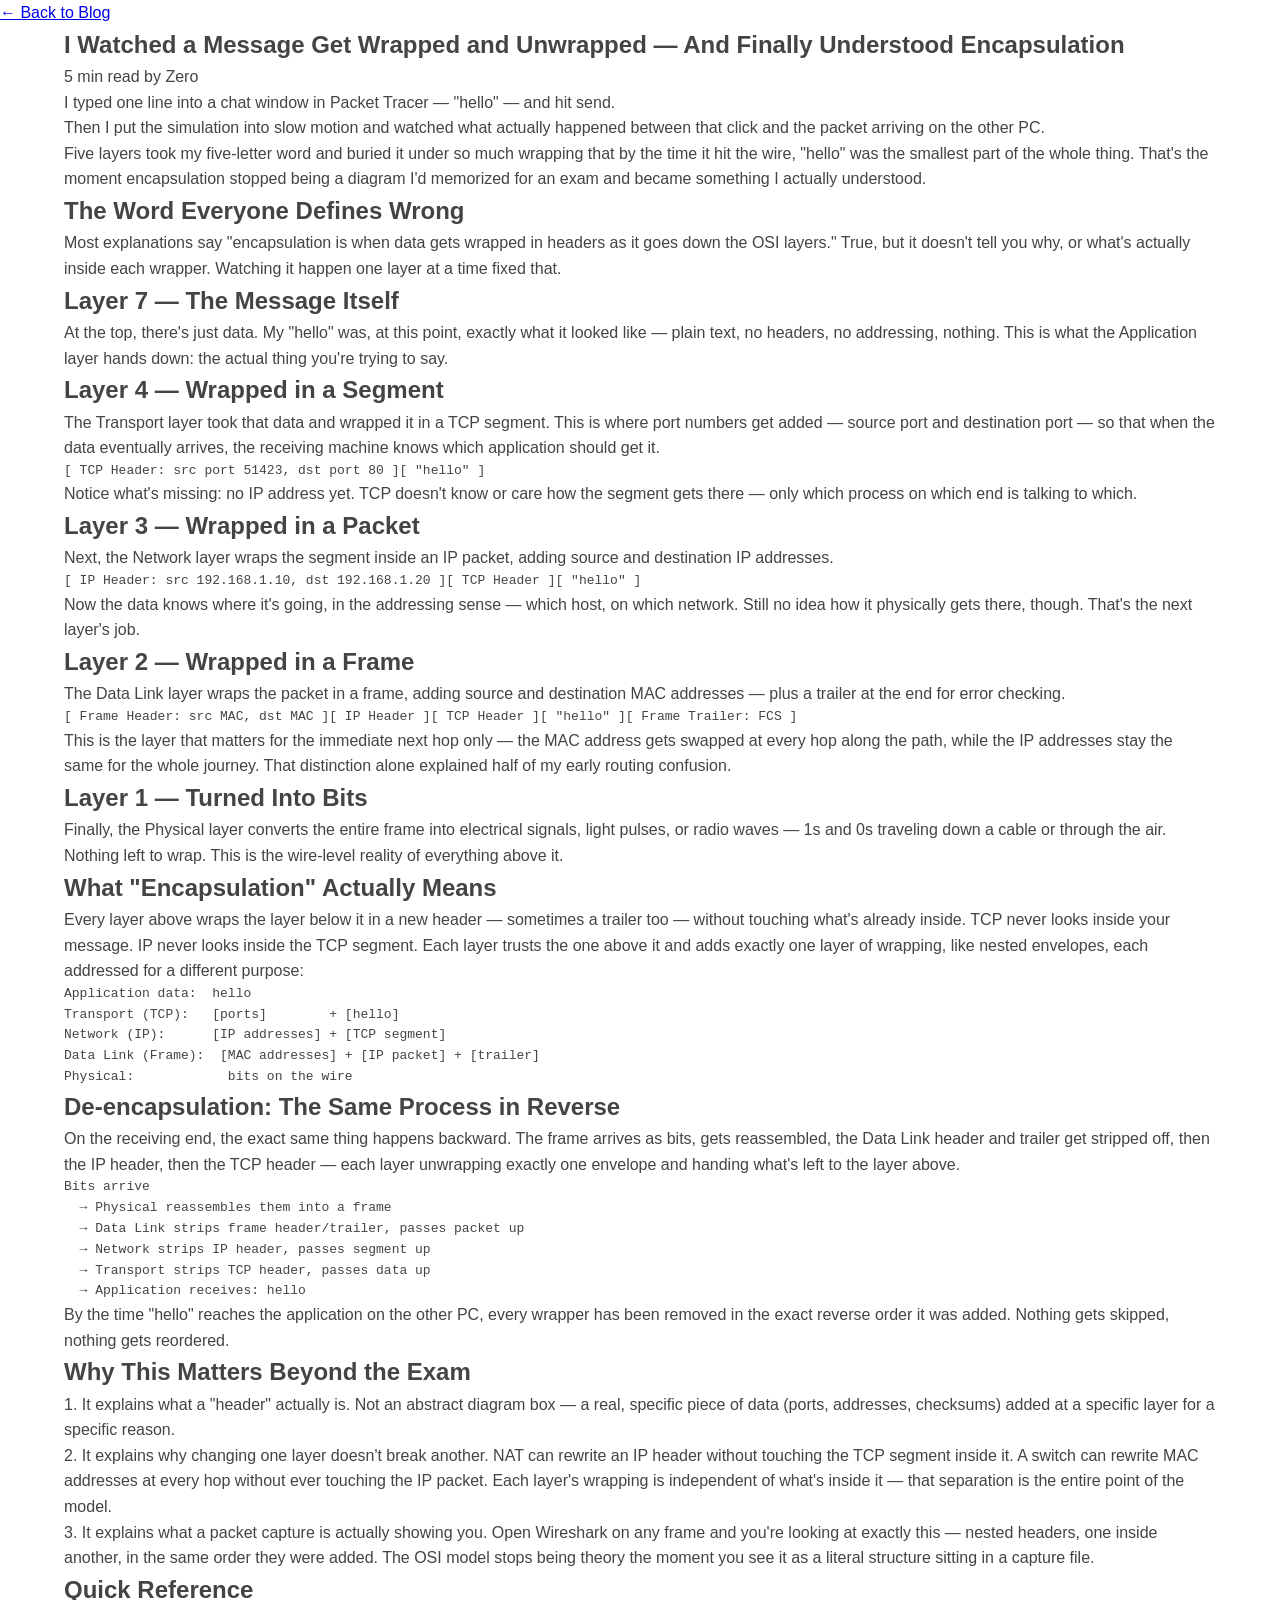
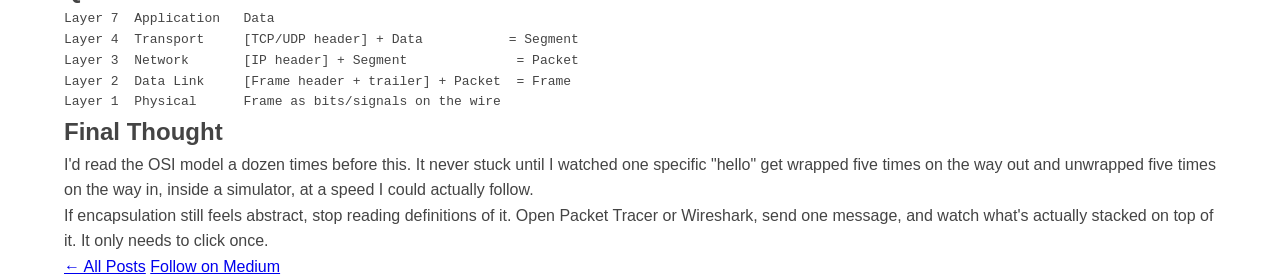
<file: posts/encapsulation.html>
<!DOCTYPE html>
<html lang="en">
<head>
    <meta charset="UTF-8">
    <meta name="viewport" content="width=device-width, initial-scale=1.0">
    <title>I Watched a Message Get Wrapped and Unwrapped — And Finally Understood Encapsulation — Zero's Blog</title>
    <meta name="description" content="I Watched a Message Get Wrapped and Unwrapped — And Finally Understood Encapsulation">
    <link rel="stylesheet" href="../blog.css">
    <link rel="icon" href="../favicon.svg" type="image/svg+xml">
</head>
<body>
    <header class="site-header">
        <a href="../index.html" class="back-link">← Back to Blog</a>
    </header>

    <main class="container">
        <article class="post">
            <header class="post-header">
                <h1>I Watched a Message Get Wrapped and Unwrapped — And Finally Understood Encapsulation</h1>

                <div class="post-meta">
                    <span class="date"></span>
                    <span class="read-time">5 min read</span>
                    <span class="author">by Zero</span>
                </div>

            </header>

            <div class="post-content">

<p>I typed one line into a chat window in Packet Tracer — "hello" — and hit send.</p>
<p>Then I put the simulation into slow motion and watched what actually happened between that click and the packet arriving on the other PC.</p>
<p>Five layers took my five-letter word and buried it under so much wrapping that by the time it hit the wire, "hello" was the smallest part of the whole thing. That's the moment encapsulation stopped being a diagram I'd memorized for an exam and became something I actually understood.</p>

<h2>The Word Everyone Defines Wrong</h2>
<p>Most explanations say "encapsulation is when data gets wrapped in headers as it goes down the OSI layers." True, but it doesn't tell you why, or what's actually inside each wrapper. Watching it happen one layer at a time fixed that.</p>

<h2>Layer 7 — The Message Itself</h2>
<p>At the top, there's just data. My "hello" was, at this point, exactly what it looked like — plain text, no headers, no addressing, nothing. This is what the Application layer hands down: the actual thing you're trying to say.</p>

<h2>Layer 4 — Wrapped in a Segment</h2>
<p>The Transport layer took that data and wrapped it in a TCP segment. This is where port numbers get added — source port and destination port — so that when the data eventually arrives, the receiving machine knows which application should get it.</p>
<pre><code>[ TCP Header: src port 51423, dst port 80 ][ "hello" ]</code></pre>
<p>Notice what's missing: no IP address yet. TCP doesn't know or care how the segment gets there — only which process on which end is talking to which.</p>

<h2>Layer 3 — Wrapped in a Packet</h2>
<p>Next, the Network layer wraps the segment inside an IP packet, adding source and destination IP addresses.</p>
<pre><code>[ IP Header: src 192.168.1.10, dst 192.168.1.20 ][ TCP Header ][ "hello" ]</code></pre>
<p>Now the data knows where it's going, in the addressing sense — which host, on which network. Still no idea how it physically gets there, though. That's the next layer's job.</p>

<h2>Layer 2 — Wrapped in a Frame</h2>
<p>The Data Link layer wraps the packet in a frame, adding source and destination MAC addresses — plus a trailer at the end for error checking.</p>
<pre><code>[ Frame Header: src MAC, dst MAC ][ IP Header ][ TCP Header ][ "hello" ][ Frame Trailer: FCS ]</code></pre>
<p>This is the layer that matters for the immediate next hop only — the MAC address gets swapped at every hop along the path, while the IP addresses stay the same for the whole journey. That distinction alone explained half of my early routing confusion.</p>

<h2>Layer 1 — Turned Into Bits</h2>
<p>Finally, the Physical layer converts the entire frame into electrical signals, light pulses, or radio waves — 1s and 0s traveling down a cable or through the air. Nothing left to wrap. This is the wire-level reality of everything above it.</p>

<h2>What "Encapsulation" Actually Means</h2>
<p>Every layer above wraps the layer below it in a new header — sometimes a trailer too — without touching what's already inside. TCP never looks inside your message. IP never looks inside the TCP segment. Each layer trusts the one above it and adds exactly one layer of wrapping, like nested envelopes, each addressed for a different purpose:</p>
<pre><code>Application data:  hello
Transport (TCP):   [ports]        + [hello]
Network (IP):      [IP addresses] + [TCP segment]
Data Link (Frame):  [MAC addresses] + [IP packet] + [trailer]
Physical:            bits on the wire</code></pre>

<h2>De-encapsulation: The Same Process in Reverse</h2>
<p>On the receiving end, the exact same thing happens backward. The frame arrives as bits, gets reassembled, the Data Link header and trailer get stripped off, then the IP header, then the TCP header — each layer unwrapping exactly one envelope and handing what's left to the layer above.</p>
<pre><code>Bits arrive
  → Physical reassembles them into a frame
  → Data Link strips frame header/trailer, passes packet up
  → Network strips IP header, passes segment up
  → Transport strips TCP header, passes data up
  → Application receives: hello</code></pre>
<p>By the time "hello" reaches the application on the other PC, every wrapper has been removed in the exact reverse order it was added. Nothing gets skipped, nothing gets reordered.</p>

<h2>Why This Matters Beyond the Exam</h2>
<p>1. It explains what a "header" actually is. Not an abstract diagram box — a real, specific piece of data (ports, addresses, checksums) added at a specific layer for a specific reason.</p>
<p>2. It explains why changing one layer doesn't break another. NAT can rewrite an IP header without touching the TCP segment inside it. A switch can rewrite MAC addresses at every hop without ever touching the IP packet. Each layer's wrapping is independent of what's inside it — that separation is the entire point of the model.</p>
<p>3. It explains what a packet capture is actually showing you. Open Wireshark on any frame and you're looking at exactly this — nested headers, one inside another, in the same order they were added. The OSI model stops being theory the moment you see it as a literal structure sitting in a capture file.</p>

<h2>Quick Reference</h2>
<pre><code>Layer 7  Application   Data
Layer 4  Transport     [TCP/UDP header] + Data           = Segment
Layer 3  Network       [IP header] + Segment              = Packet
Layer 2  Data Link     [Frame header + trailer] + Packet  = Frame
Layer 1  Physical      Frame as bits/signals on the wire</code></pre>

<h2>Final Thought</h2>
<p>I'd read the OSI model a dozen times before this. It never stuck until I watched one specific "hello" get wrapped five times on the way out and unwrapped five times on the way in, inside a simulator, at a speed I could actually follow.</p>
<p>If encapsulation still feels abstract, stop reading definitions of it. Open Packet Tracer or Wireshark, send one message, and watch what's actually stacked on top of it. It only needs to click once.</p>

            </div>

            <footer class="post-footer">
                <a href="../index.html">← All Posts</a>
                <a href="https://medium.com/@0x9z" target="_blank">Follow on Medium</a>
            </footer>
        </article>
    </main>
</body>
</html>
</file>
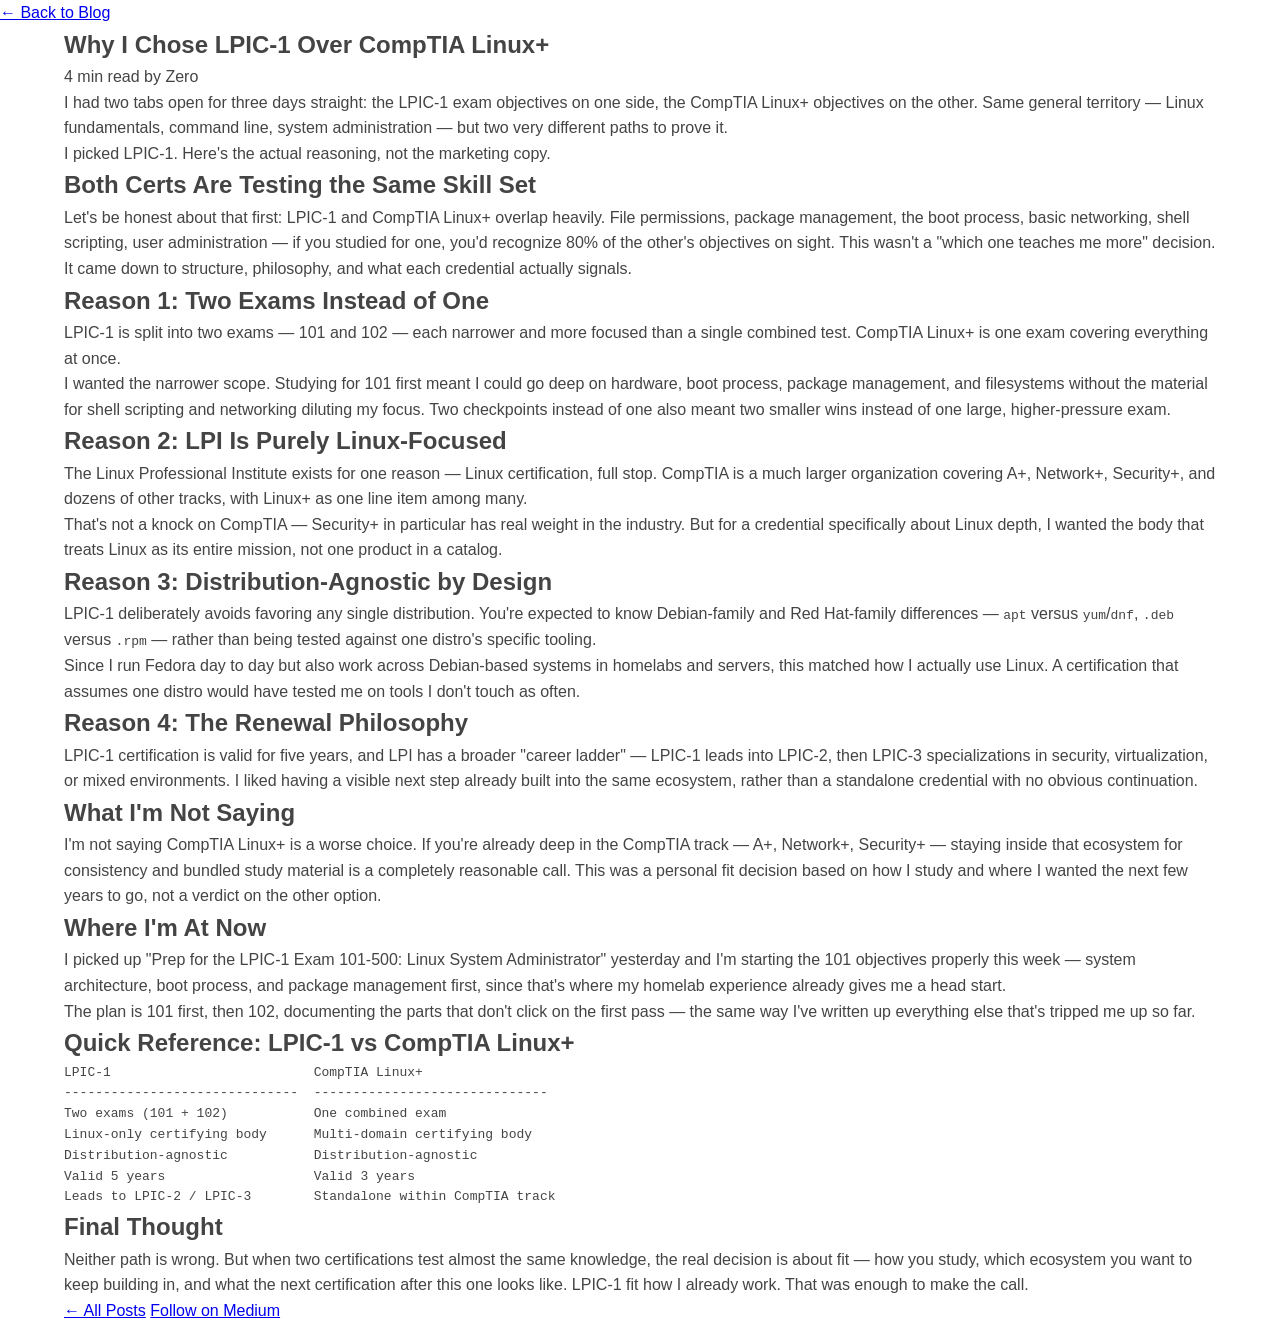
<file: posts/lpic1-vs-comptia.html>
<!DOCTYPE html>
<html lang="en">
<head>
    <meta charset="UTF-8">
    <meta name="viewport" content="width=device-width, initial-scale=1.0">
    <title>Why I Chose LPIC-1 Over CompTIA Linux+ — Zero's Blog</title>
    <meta name="description" content="Why I Chose LPIC-1 Over CompTIA Linux+">
    <link rel="stylesheet" href="../blog.css">
    <link rel="icon" href="../favicon.svg" type="image/svg+xml">
</head>
<body>
    <header class="site-header">
        <a href="../index.html" class="back-link">← Back to Blog</a>
    </header>

    <main class="container">
        <article class="post">
            <header class="post-header">
                <h1>Why I Chose LPIC-1 Over CompTIA Linux+</h1>

                <div class="post-meta">
                    <span class="date"></span>
                    <span class="read-time">4 min read</span>
                    <span class="author">by Zero</span>
                </div>

            </header>

            <div class="post-content">

<p>I had two tabs open for three days straight: the LPIC-1 exam objectives on one side, the CompTIA Linux+ objectives on the other. Same general territory — Linux fundamentals, command line, system administration — but two very different paths to prove it.</p>
<p>I picked LPIC-1. Here's the actual reasoning, not the marketing copy.</p>

<h2>Both Certs Are Testing the Same Skill Set</h2>
<p>Let's be honest about that first: LPIC-1 and CompTIA Linux+ overlap heavily. File permissions, package management, the boot process, basic networking, shell scripting, user administration — if you studied for one, you'd recognize 80% of the other's objectives on sight. This wasn't a "which one teaches me more" decision. It came down to structure, philosophy, and what each credential actually signals.</p>

<h2>Reason 1: Two Exams Instead of One</h2>
<p>LPIC-1 is split into two exams — 101 and 102 — each narrower and more focused than a single combined test. CompTIA Linux+ is one exam covering everything at once.</p>
<p>I wanted the narrower scope. Studying for 101 first meant I could go deep on hardware, boot process, package management, and filesystems without the material for shell scripting and networking diluting my focus. Two checkpoints instead of one also meant two smaller wins instead of one large, higher-pressure exam.</p>

<h2>Reason 2: LPI Is Purely Linux-Focused</h2>
<p>The Linux Professional Institute exists for one reason — Linux certification, full stop. CompTIA is a much larger organization covering A+, Network+, Security+, and dozens of other tracks, with Linux+ as one line item among many.</p>
<p>That's not a knock on CompTIA — Security+ in particular has real weight in the industry. But for a credential specifically about Linux depth, I wanted the body that treats Linux as its entire mission, not one product in a catalog.</p>

<h2>Reason 3: Distribution-Agnostic by Design</h2>
<p>LPIC-1 deliberately avoids favoring any single distribution. You're expected to know Debian-family and Red Hat-family differences — <code>apt</code> versus <code>yum</code>/<code>dnf</code>, <code>.deb</code> versus <code>.rpm</code> — rather than being tested against one distro's specific tooling.</p>
<p>Since I run Fedora day to day but also work across Debian-based systems in homelabs and servers, this matched how I actually use Linux. A certification that assumes one distro would have tested me on tools I don't touch as often.</p>

<h2>Reason 4: The Renewal Philosophy</h2>
<p>LPIC-1 certification is valid for five years, and LPI has a broader "career ladder" — LPIC-1 leads into LPIC-2, then LPIC-3 specializations in security, virtualization, or mixed environments. I liked having a visible next step already built into the same ecosystem, rather than a standalone credential with no obvious continuation.</p>

<h2>What I'm Not Saying</h2>
<p>I'm not saying CompTIA Linux+ is a worse choice. If you're already deep in the CompTIA track — A+, Network+, Security+ — staying inside that ecosystem for consistency and bundled study material is a completely reasonable call. This was a personal fit decision based on how I study and where I wanted the next few years to go, not a verdict on the other option.</p>

<h2>Where I'm At Now</h2>
<p>I picked up "Prep for the LPIC-1 Exam 101-500: Linux System Administrator" yesterday and I'm starting the 101 objectives properly this week — system architecture, boot process, and package management first, since that's where my homelab experience already gives me a head start.</p>
<p>The plan is 101 first, then 102, documenting the parts that don't click on the first pass — the same way I've written up everything else that's tripped me up so far.</p>

<h2>Quick Reference: LPIC-1 vs CompTIA Linux+</h2>
<pre><code>LPIC-1                          CompTIA Linux+
------------------------------  ------------------------------
Two exams (101 + 102)           One combined exam
Linux-only certifying body      Multi-domain certifying body
Distribution-agnostic           Distribution-agnostic
Valid 5 years                   Valid 3 years
Leads to LPIC-2 / LPIC-3        Standalone within CompTIA track</code></pre>

<h2>Final Thought</h2>
<p>Neither path is wrong. But when two certifications test almost the same knowledge, the real decision is about fit — how you study, which ecosystem you want to keep building in, and what the next certification after this one looks like. LPIC-1 fit how I already work. That was enough to make the call.</p>

            </div>

            <footer class="post-footer">
                <a href="../index.html">← All Posts</a>
                <a href="https://medium.com/@0x9z" target="_blank">Follow on Medium</a>
            </footer>
        </article>
    </main>
</body>
</html>
</file>
<file: blog.css>
/* ============================================
   ZERO BLOG - BLACK & WHITE THEME
   Matches Portfolio Style
   ============================================ */

:root {
    --black: #000000;
    --white: #ffffff;
    --gray-100: #f5f5f5;
    --gray-200: #eaeaea;
    --gray-300: #cccccc;
    --gray-400: #999999;
    --gray-500: #666666;
    --gray-600: #444444;
    --gray-700: #333333;
    --gray-800: #222222;
    --transition: all 0.3s ease;
    --shadow: 0 5px 20px rgba(0,0,0,0.1);
    --shadow-hover: 0 10px 30px rgba(0,0,0,0.2);
    --border-radius: 12px;
}

[data-theme="dark"] {
    --black: #ffffff;
    --white: #000000;
    --gray-100: #111111;
    --gray-200: #222222;
    --gray-300: #333333;
    --gray-400: #666666;
    --gray-500: #999999;
    --gray-600: #cccccc;
    --gray-700: #eaeaea;
    --gray-800: #f5f5f5;
    --shadow: 0 5px 20px rgba(255,255,255,0.05);
    --shadow-hover: 0 10px 30px rgba(255,255,255,0.1);
}

* {
    margin: 0;
    padding: 0;
    box-sizing: border-box;
}

body {
    font-family: 'Inter', -apple-system, BlinkMacSystemFont, 'Segoe UI', sans-serif;
    background: var(--white);
    color: var(--gray-600);
    line-height: 1.6;
    transition: var(--transition);
}

.container {
    max-width: 1200px;
    margin: 0 auto;
    padding: 0 24px;
}

/* Loading Screen */
.loading-screen {
    position: fixed;
    inset: 0;
    background: var(--white);
    display: flex;
    align-items: center;
    justify-content: center;
    z-index: 1040;
    transition: opacity 0.5s;
}

.loading-screen.hidden {
    opacity: 0;
    pointer-events: none;
}

/* Navigation */
.navbar {
    position: fixed;
    top: 0;
    left: 0;
    right: 0;
    z-index: 1000;
    background: var(--white);
    border-bottom: 1px solid var(--gray-200);
    backdrop-filter: blur(10px);
}

.nav-container {
    max-width: 1200px;
    margin: 0 auto;
    padding: 0 24px;
    display: flex;
    align-items: center;
    justify-content: space-between;
    height: 70px;
}

.nav-brand {
    display: flex;
    align-items: center;
    gap: 12px;
    text-decoration: none;
}

.brand-icon {
    width: 40px;
    height: 40px;
    background: var(--black);
    color: var(--white);
    display: flex;
    align-items: center;
    justify-content: center;
    border-radius: 50%;
    font-weight: 700;
    font-size: 18px;
}

.brand-text {
    font-weight: 700;
    font-size: 20px;
    color: var(--black);
}

.nav-menu {
    display: flex;
    gap: 4px;
    align-items: center;
}

.nav-link {
    text-decoration: none;
    color: var(--gray-500);
    font-size: 13px;
    font-weight: 500;
    padding: 8px 12px;
    border-radius: 8px;
    transition: var(--transition);
}

.nav-link:hover {
    color: var(--black);
    background: var(--gray-100);
}

.nav-link.active {
    color: var(--black);
    background: var(--gray-100);
    font-weight: 600;
}

.nav-controls {
    display: flex;
    align-items: center;
    gap: 8px;
}

.theme-toggle {
    width: 40px;
    height: 40px;
    background: var(--black);
    color: var(--white);
    border: none;
    border-radius: 50%;
    cursor: pointer;
    transition: var(--transition);
}

.theme-toggle:hover {
    transform: scale(1.1);
}

.nav-toggle {
    display: none;
    width: 40px;
    height: 40px;
    background: transparent;
    border: none;
    cursor: pointer;
    flex-direction: column;
    align-items: center;
    justify-content: center;
    gap: 5px;
}

.nav-toggle span {
    width: 24px;
    height: 2px;
    background: var(--black);
    transition: var(--transition);
}

/* Blog Header */
.blog-header {
    padding: 140px 0 60px;
    background: var(--white);
    text-align: center;
}

.section-tag {
    display: inline-block;
    font-size: 14px;
    font-weight: 600;
    text-transform: uppercase;
    letter-spacing: 2px;
    color: var(--black);
    background: var(--gray-100);
    padding: 6px 16px;
    border-radius: 20px;
    margin-bottom: 16px;
}

.blog-title {
    font-size: 56px;
    font-weight: 800;
    color: var(--black);
    margin-bottom: 16px;
    line-height: 1.1;
}

.blog-title span {
    color: var(--gray-400);
}

.blog-subtitle {
    font-size: 18px;
    color: var(--gray-400);
    max-width: 500px;
    margin: 0 auto;
}

/* Blog Grid */
.blog-main {
    padding: 40px 0 80px;
}

.blog-grid {
    display: grid;
    grid-template-columns: repeat(3, 1fr);
    gap: 24px;
}

/* Blog Card */
.blog-card {
    background: var(--white);
    border: 1px solid var(--gray-200);
    border-radius: var(--border-radius);
    overflow: hidden;
    transition: var(--transition);
    text-decoration: none;
    display: flex;
    flex-direction: column;
}

.blog-card:hover {
    border-color: var(--black);
    box-shadow: var(--shadow-hover);
    transform: translateY(-5px);
}

.blog-card-thumbnail {
    width: 100%;
    height: 200px;
    background: var(--gray-100);
    overflow: hidden;
    position: relative;
}

.blog-card-thumbnail img {
    width: 100%;
    height: 100%;
    object-fit: cover;
}

.blog-card-thumbnail .no-image {
    width: 100%;
    height: 100%;
    display: flex;
    align-items: center;
    justify-content: center;
    font-size: 48px;
    color: var(--black);
}

.blog-card-content {
    padding: 24px;
    flex: 1;
    display: flex;
    flex-direction: column;
}

.blog-card-category {
    display: inline-block;
    font-size: 11px;
    font-weight: 600;
    text-transform: uppercase;
    letter-spacing: 1px;
    color: var(--black);
    background: var(--gray-100);
    padding: 4px 10px;
    border-radius: 12px;
    margin-bottom: 12px;
    align-self: flex-start;
}

.blog-card-title {
    font-size: 18px;
    font-weight: 700;
    color: var(--black);
    margin-bottom: 8px;
    line-height: 1.3;
}

.blog-card-excerpt {
    font-size: 14px;
    color: var(--gray-500);
    margin-bottom: 16px;
    flex: 1;
    display: -webkit-box;
    -webkit-line-clamp: 3;
    -webkit-box-orient: vertical;
    overflow: hidden;
}

.blog-card-meta {
    display: flex;
    align-items: center;
    justify-content: space-between;
    font-size: 12px;
    color: var(--gray-400);
    border-top: 1px solid var(--gray-200);
    padding-top: 16px;
}

.blog-card-date {
    display: flex;
    align-items: center;
    gap: 6px;
}

.blog-card-read {
    display: flex;
    align-items: center;
    gap: 4px;
    font-weight: 600;
    color: var(--black);
}

/* Skeleton Loading */
.skeleton-card {
    height: 350px;
    background: var(--gray-100);
    border-radius: var(--border-radius);
    animation: pulse 1.5s ease-in-out infinite;
}

@keyframes pulse {
    0%, 100% { opacity: 1; }
    50% { opacity: 0.5; }
}

/* Error State */
.blog-error {
    text-align: center;
    padding: 60px 20px;
}

.blog-error i {
    font-size: 48px;
    color: var(--gray-300);
    margin-bottom: 16px;
}

.blog-error h3 {
    font-size: 24px;
    font-weight: 700;
    color: var(--black);
    margin-bottom: 8px;
}

.blog-error p {
    font-size: 16px;
    color: var(--gray-400);
    margin-bottom: 24px;
}

/* Buttons */
.btn {
    display: inline-flex;
    align-items: center;
    gap: 8px;
    padding: 14px 28px;
    border-radius: 8px;
    font-size: 16px;
    font-weight: 600;
    text-decoration: none;
    transition: var(--transition);
    border: 2px solid transparent;
}

.btn-primary {
    background: var(--black);
    color: var(--white);
    border-color: var(--black);
}

.btn-primary:hover {
    background: var(--gray-700);
    border-color: var(--gray-700);
    transform: translateY(-2px);
}

/* Footer */
.footer {
    background: var(--black);
    color: var(--white);
    padding: 40px 0;
    text-align: center;
}

.footer-content {
    margin-bottom: 24px;
}

.footer-brand {
    display: flex;
    align-items: center;
    justify-content: center;
    gap: 12px;
    margin-bottom: 16px;
}

.footer-brand .brand-icon {
    background: var(--white);
    color: var(--black);
}

.footer-brand .brand-text {
    color: var(--white);
}

.footer-text {
    color: var(--gray-300);
    margin-bottom: 16px;
}

.footer-links {
    display: flex;
    gap: 16px;
    justify-content: center;
    flex-wrap: wrap;
    margin-bottom: 24px;
}

.footer-links a {
    color: var(--white);
    text-decoration: none;
    font-size: 14px;
    transition: var(--transition);
}

.footer-links a:hover {
    color: var(--gray-300);
}

.footer-bottom {
    border-top: 1px solid var(--gray-700);
    padding-top: 16px;
    color: var(--gray-400);
    font-size: 14px;
}

.footer-bottom .fa-heart {
    color: var(--white);
}

/* Back to Top */
.back-to-top {
    position: fixed;
    bottom: 30px;
    right: 30px;
    width: 50px;
    height: 50px;
    background: var(--black);
    color: var(--white);
    border: none;
    border-radius: 50%;
    cursor: pointer;
    font-size: 20px;
    display: flex;
    align-items: center;
    justify-content: center;
    opacity: 0;
    visibility: hidden;
    transition: var(--transition);
    z-index: 999;
}

.back-to-top.visible {
    opacity: 1;
    visibility: visible;
}

/* Responsive */
@media (max-width: 1024px) {
    .blog-grid {
        grid-template-columns: repeat(2, 1fr);
    }
    
    .blog-title {
        font-size: 40px;
    }
}

@media (max-width: 768px) {
    .nav-menu {
        display: none;
        position: absolute;
        top: 70px;
        left: 0;
        right: 0;
        background: var(--white);
        border-bottom: 1px solid var(--gray-200);
        flex-direction: column;
        padding: 16px 24px;
    }
    
    .nav-menu.active {
        display: flex;
    }
    
    .nav-toggle {
        display: flex;
    }
    
    .blog-grid {
        grid-template-columns: 1fr;
    }
    
    .blog-title {
        font-size: 32px;
    }
    
    .blog-header {
        padding: 100px 0 40px;
    }
}

@media (max-width: 480px) {
    .container {
        padding: 0 16px;
    }
    
    .blog-title {
        font-size: 28px;
    }
    
    .blog-subtitle {
        font-size: 16px;
    }
}
</file>
